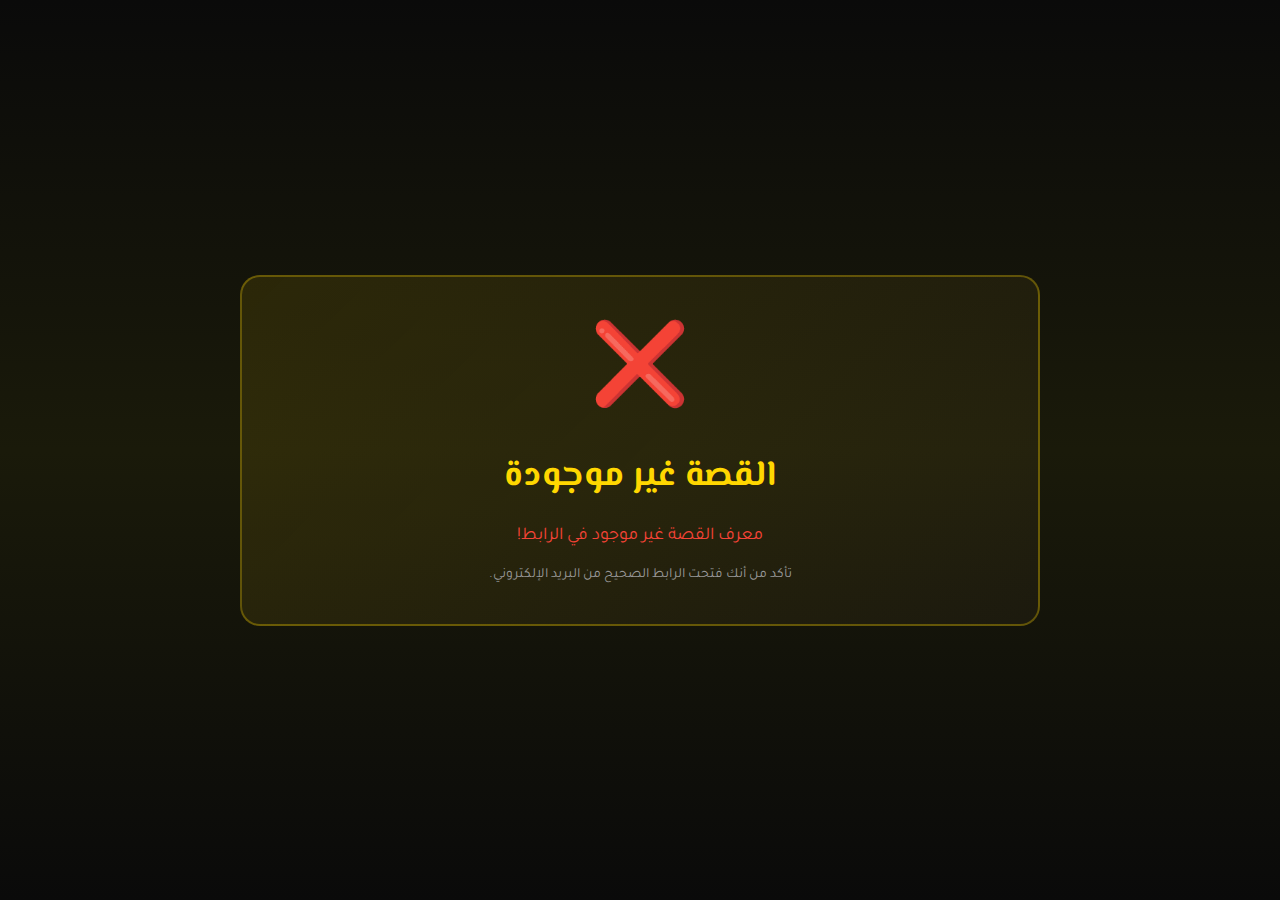
<file: approve-story.html>
<!DOCTYPE html>
<html lang="ar" dir="rtl">
<head>
    <meta charset="UTF-8">
    <meta name="viewport" content="width=device-width, initial-scale=1.0">
    <title>الموافقة على القصة - أصالـة</title>
    <link rel="stylesheet" href="style.css">
    <link href="https://fonts.googleapis.com/css2?family=Amiri:wght@400;700&family=Cairo:wght@400;700;900&family=Changa:wght@400;600;700&family=El+Messiri:wght@400;600;700&family=Lateef:wght@300;400;600&family=Reem+Kufi:wght@400;600;700&family=Scheherazade+New:wght@400;600;700&family=Tajawal:wght@300;400;500;700;800&display=swap" rel="stylesheet">
    <style>
        :root {
            --font-heritage: "Lateef", serif;
            --font-heading: "El Messiri", serif;
            --font-body: "Tajawal", sans-serif;
            --font-classic: "Amiri", serif;
        }
        body {
            background: linear-gradient(180deg, #0a0a0a 0%, #1a1a0a 50%, #0a0a0a 100%);
            color: #fff;
            font-family: var(--font-body);
            padding: 40px 20px;
            min-height: 100vh;
            display: flex;
            align-items: center;
            justify-content: center;
        }
        
        .approval-container {
            max-width: 800px;
            width: 100%;
            background: linear-gradient(135deg, rgba(255, 215, 0, 0.1), rgba(196, 154, 100, 0.05));
            border: 2px solid rgba(255, 215, 0, 0.3);
            border-radius: 20px;
            padding: 40px;
            text-align: center;
        }
        
        .approval-icon {
            font-size: 80px;
            margin-bottom: 20px;
        }
        
        .approval-title {
            font-family: var(--font-heading);
            font-size: 36px;
            font-weight: 700;
            color: #ffd700;
            margin-bottom: 20px;
        }
        
        .story-preview {
            background: rgba(255, 255, 255, 0.05);
            border: 1px solid rgba(255, 215, 0, 0.2);
            border-radius: 15px;
            padding: 30px;
            margin: 30px 0;
            text-align: right;
        }
        
        .story-preview h3 {
            font-family: var(--font-heading);
            font-size: 24px;
            color: #ffd700;
            margin-bottom: 15px;
        }
        
        .story-preview p {
            font-family: var(--font-body);
            font-size: 16px;
            line-height: 1.8;
            color: rgba(255, 255, 255, 0.9);
            margin-bottom: 10px;
        }
        
        .approval-buttons {
            display: flex;
            gap: 20px;
            justify-content: center;
            margin-top: 40px;
        }
        
        .approval-btn {
            padding: 18px 40px;
            border: none;
            border-radius: 12px;
            font-size: 18px;
            font-weight: 700;
            cursor: pointer;
            transition: all 0.3s ease;
        }
        
        .approval-btn.approve {
            background: linear-gradient(135deg, #4caf50, #45a049);
            color: #fff;
        }
        
        .approval-btn.reject {
            background: linear-gradient(135deg, #f44336, #d32f2f);
            color: #fff;
        }
        
        .approval-btn:hover {
            transform: translateY(-3px);
            box-shadow: 0 10px 30px rgba(0, 0, 0, 0.3);
        }
        
        .status-message {
            padding: 20px;
            border-radius: 12px;
            margin-top: 30px;
            font-size: 18px;
            font-weight: 600;
        }
        
        .status-message.success {
            background: rgba(76, 175, 80, 0.2);
            border: 2px solid #4caf50;
            color: #4caf50;
        }
        
        .status-message.error {
            background: rgba(244, 67, 54, 0.2);
            border: 2px solid #f44336;
            color: #f44336;
        }
    </style>
</head>
<body>
    <div class="approval-container" id="approvalContainer">
        <div class="approval-icon">📖</div>
        <h1 class="approval-title">مراجعة القصة</h1>
        <div id="storyPreview"></div>
        <div class="approval-buttons" id="approvalButtons">
            <button class="approval-btn approve" onclick="handleApproval('approve')">
                ✅ الموافقة
            </button>
            <button class="approval-btn reject" onclick="handleApproval('reject')">
                ❌ رفض
            </button>
        </div>
        <div id="statusMessage"></div>
    </div>

    <script>
        // الحصول على معاملات URL
        const urlParams = new URLSearchParams(window.location.search);
        const storyId = urlParams.get('id');
        const action = urlParams.get('action');
        const dataParam = urlParams.get('data');

        // تحميل القصة من localStorage أو من URL
        function getPendingStories() {
            const stored = localStorage.getItem('pendingStories');
            return stored ? JSON.parse(stored) : [];
        }
        
        // الحصول على بيانات القصة من URL (إذا كانت موجودة)
        function getStoryFromUrl() {
            if (dataParam) {
                try {
                    const decoded = atob(decodeURIComponent(dataParam));
                    return JSON.parse(decoded);
                } catch (e) {
                    console.error('خطأ في فك التشفير:', e);
                    return null;
                }
            }
            return null;
        }

        function getApprovedStories() {
            const stored = localStorage.getItem('approvedStories');
            return stored ? JSON.parse(stored) : [];
        }

        function saveApprovedStory(story) {
            const approvedStories = getApprovedStories();
            approvedStories.push({
                author: story.name,
                title: story.storyTitle,
                story: story.story,
                date: story.date
            });
            localStorage.setItem('approvedStories', JSON.stringify(approvedStories));
        }

        // عرض معاينة القصة
        function displayStoryPreview() {
            let story = null;
            
            // محاولة الحصول على القصة من URL أولاً
            const storyFromUrl = getStoryFromUrl();
            if (storyFromUrl) {
                story = {
                    ...storyFromUrl,
                    id: storyId || Date.now().toString(),
                    date: storyFromUrl.date || new Date().toISOString().split('T')[0]
                };
            } else if (storyId) {
                // إذا لم تكن موجودة في URL، ابحث في localStorage
                const pendingStories = getPendingStories();
                story = pendingStories.find(s => s.id === storyId);
            }

            if (!story) {
                document.getElementById('approvalContainer').innerHTML = `
                    <div class="approval-icon">❌</div>
                    <h1 class="approval-title">القصة غير موجودة</h1>
                    <p style="color: #f44336; font-size: 18px; margin: 20px 0;">
                        ${!storyId ? 'معرف القصة غير موجود في الرابط!' : 
                          'القصة قد تكون تمت مراجعتها مسبقاً أو تم حذفها.'}
                    </p>
                    <p style="color: #999; font-size: 14px;">
                        تأكد من أنك فتحت الرابط الصحيح من البريد الإلكتروني.
                    </p>
                `;
                return;
            }

            // حفظ القصة في localStorage إذا كانت من URL
            if (storyFromUrl && storyId) {
                const pendingStories = getPendingStories();
                const existingIndex = pendingStories.findIndex(s => s.id === storyId);
                if (existingIndex === -1) {
                    pendingStories.push(story);
                    localStorage.setItem('pendingStories', JSON.stringify(pendingStories));
                }
            }

            document.getElementById('storyPreview').innerHTML = `
                <div class="story-preview">
                    <h3>${story.storyTitle}</h3>
                    <p><strong>الاسم:</strong> ${story.name}</p>
                    <p><strong>البريد الإلكتروني:</strong> ${story.email}</p>
                    <p><strong>التاريخ:</strong> ${story.date}</p>
                    <hr style="border: 1px solid rgba(255,215,0,0.2); margin: 20px 0;">
                    <p><strong>القصة:</strong></p>
                    <p style="text-align: justify; line-height: 2; white-space: pre-wrap;">${story.story}</p>
                    ${story.imageFile ? `<p style="margin-top: 15px;"><strong>🖼️ صورة:</strong> ${story.imageFile}</p>` : ''}
                    ${story.audioFile ? `<p><strong>🎙️ تسجيل صوتي:</strong> ${story.audioFile}</p>` : ''}
                </div>
            `;

            // إذا كان هناك action مباشر في URL، تنفيذ الموافقة/الرفض تلقائياً
            if (action === 'approve') {
                setTimeout(() => {
                    handleApproval('approve');
                }, 500);
            } else if (action === 'reject') {
                setTimeout(() => {
                    handleApproval('reject');
                }, 500);
            }
        }

        // معالجة الموافقة/الرفض
        function handleApproval(actionType) {
            let story = null;
            
            // محاولة الحصول على القصة من URL أولاً
            const storyFromUrl = getStoryFromUrl();
            if (storyFromUrl) {
                story = {
                    ...storyFromUrl,
                    id: storyId || Date.now().toString(),
                    date: storyFromUrl.date || new Date().toISOString().split('T')[0]
                };
            } else if (storyId) {
                // إذا لم تكن موجودة في URL، ابحث في localStorage
                const pendingStories = getPendingStories();
                const storyIndex = pendingStories.findIndex(s => s.id === storyId);
                if (storyIndex !== -1) {
                    story = pendingStories[storyIndex];
                }
            }

            if (!story) {
                showStatus('error', 'القصة غير موجودة! قد تكون تمت مراجعتها مسبقاً أو الرابط غير صحيح.');
                return;
            }

            if (actionType === 'approve') {
                // حفظ القصة كمعتمدة
                saveApprovedStory(story);
                
                // حذف من المعلقة (إذا كانت موجودة)
                if (storyId) {
                    const pendingStories = getPendingStories();
                    const storyIndex = pendingStories.findIndex(s => s.id === storyId);
                    if (storyIndex !== -1) {
                        pendingStories.splice(storyIndex, 1);
                        localStorage.setItem('pendingStories', JSON.stringify(pendingStories));
                    }
                }
                
                showStatus('success', '✅ تمت الموافقة على القصة بنجاح! تمت إضافتها إلى الموقع.');
                
                // إخفاء الأزرار
                const buttonsDiv = document.getElementById('approvalButtons');
                if (buttonsDiv) {
                    buttonsDiv.style.display = 'none';
                }
                
                // إعادة تحميل القصص في الموقع الرئيسي إذا كان مفتوحاً
                if (window.opener && typeof window.opener.updateSubmittedStoriesDisplay === 'function') {
                    window.opener.updateSubmittedStoriesDisplay();
                }
                
            } else if (actionType === 'reject') {
                // حذف من المعلقة (إذا كانت موجودة)
                if (storyId) {
                    const pendingStories = getPendingStories();
                    const storyIndex = pendingStories.findIndex(s => s.id === storyId);
                    if (storyIndex !== -1) {
                        pendingStories.splice(storyIndex, 1);
                        localStorage.setItem('pendingStories', JSON.stringify(pendingStories));
                    }
                }
                
                showStatus('error', '❌ تم رفض القصة وحذفها.');
                
                // إخفاء الأزرار
                const buttonsDiv = document.getElementById('approvalButtons');
                if (buttonsDiv) {
                    buttonsDiv.style.display = 'none';
                }
            }
        }

        function showStatus(type, message) {
            const statusDiv = document.getElementById('statusMessage');
            statusDiv.className = `status-message ${type}`;
            statusDiv.textContent = message;
        }

        // تحميل القصة عند تحميل الصفحة
        if (document.readyState === 'loading') {
            document.addEventListener('DOMContentLoaded', displayStoryPreview);
        } else {
            // الصفحة محملة بالفعل
            displayStoryPreview();
        }
    </script>
</body>
</html>
</file>
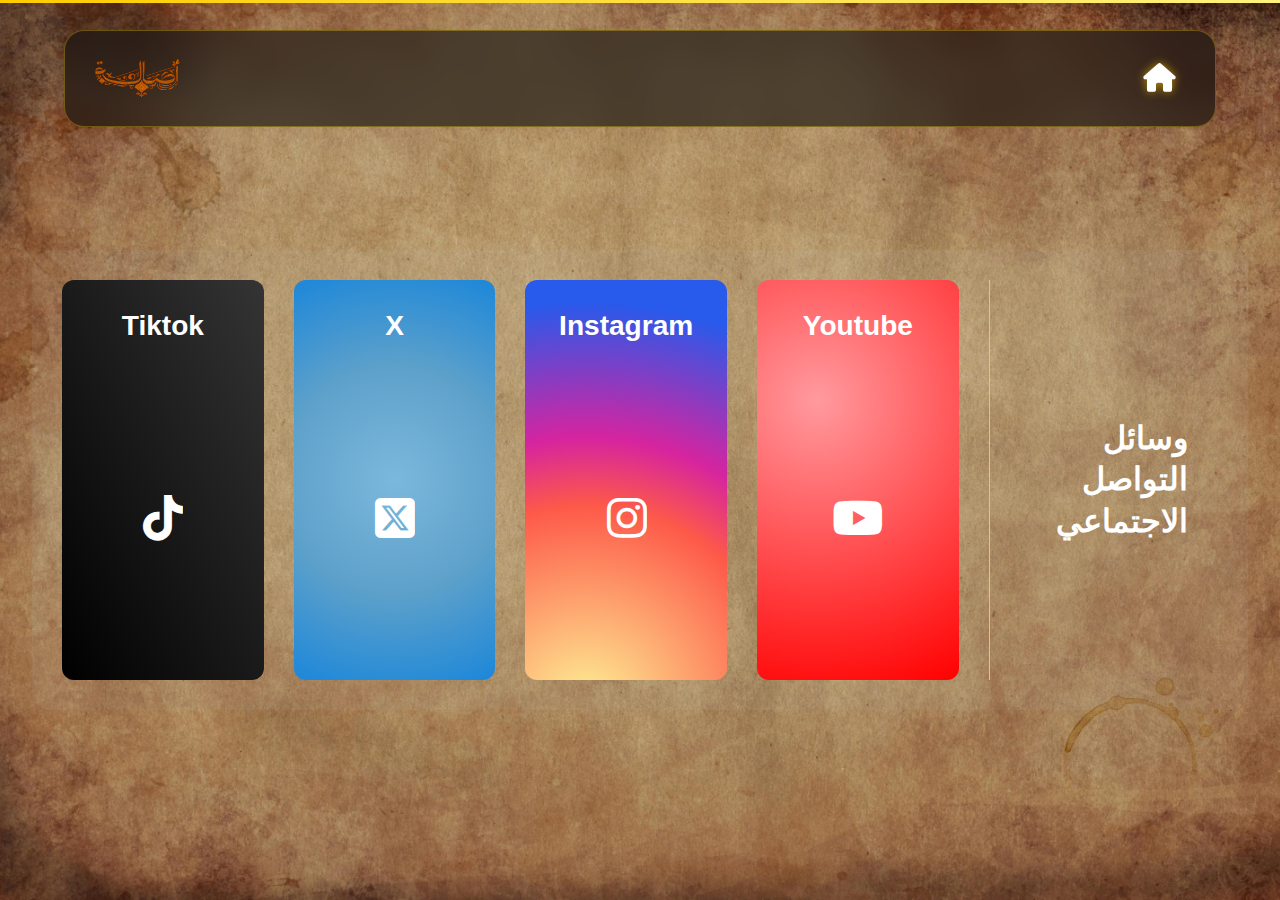
<file: contact.html>
<!DOCTYPE html>
<html lang="ar" dir="rtl">
<head>
    <meta charset="UTF-8">
    <meta name="viewport" content="width=device-width, initial-scale=1.0">
    <title>التواصل</title>
    <link rel="stylesheet" href="https://cdnjs.cloudflare.com/ajax/libs/font-awesome/6.6.0/css/all.min.css">
    <link rel="stylesheet" href="https://cdnjs.cloudflare.com/ajax/libs/font-awesome/6.0.0/css/all.min.css">
    <style>
        * {
            margin: 0;
            padding: 0;
            box-sizing: border-box;
        }

        body {
            font-family: 'Cairo', sans-serif;
            color: #fff;
            background: url(imgs/bg.jpg);
            background-repeat: no-repeat;
            background-position: center;
            background-size: cover;
            height: 100vh;
            display: flex;
            flex-direction: column;
            align-items: center;
            justify-content: center;
            overflow: hidden;
        }

        .top-bar {
            position: fixed;
            top: 0;
            left: 0;
            width: 100%;
            height: 3px;
            background: linear-gradient(90deg, #ffcc00, #fff27e, #ffcc00);
            background-size: 200% 100%;
            z-index: 1000;
        }

        header {
            position: fixed;
            top: 30px;
            width: 90%;
            margin: auto;
            background: rgba(13, 13, 13, 0.6);
            backdrop-filter: blur(15px);
            border: 1px solid rgba(255, 215, 0, 0.3);
            z-index: 998;
            border-radius: 20px;
            display: flex;
            justify-content:space-between;
            align-items:center;
            transition: all 0.5s ease;
            padding: 10px 20px;
        }

        header:hover {
            box-shadow: 0 0 10px #ffcc0080;
        }

        header a {
            text-decoration: none;
            font-size: 20px;
        }

        header i {
            color: #fff;
            font-size: 1.8rem;
            transition: 0.3s;
            text-shadow: 0 0 10px #ffcc00a0;
            padding: 20px;
        }

        header i:hover {
            color: #ffcc00;
        }

        h2 {
            font-size: 2rem;
            margin-bottom: 10px;
            margin: 0;
            padding: 0;
            padding-right: 30px;
            line-height: 1.3;
        }
        .logo {
            cursor: pointer;
            transition: 0.3s ease;
        }

        .logo:hover {
            transform: scale(1.1);
        }

        .logo img {
            width: 105px; 
            height: auto;
            border-radius: 10px;
        }

        main{
            width: 100%;
            height: 100%;
        }

        .social {
            width: 95%;
            border-radius: 20px;
            display: flex;
            justify-content: space-around; 
            align-items: center;
            margin: 250px auto;
            background: rgba(191, 191, 191, 0.091);
            padding: 30px;
            gap: 30px;
        }

        .card {
            width: 30%;
            height: 400px;
            border-radius: 12px;
            display: flex;
            justify-content: space-between;
            align-items: center;
            flex-direction: column;
            cursor: pointer;
            transition: 0.3s;
            font-size: 1.5rem;
            color: #fff;
            padding: 30px;
            padding-bottom: 150px;
        }

        .youtube {
            background: radial-gradient(circle at 30% 30%, 
                                        #ff9a9e 0%, 
                                        #ff4e50 50%, 
                                        #ff0000 100%);
        }

        .instagram {
            background: radial-gradient(circle at 30% 107%, 
                                        #fdf497 0%, 
                                        #fd5949 45%, 
                                        #d6249f 60%, 
                                        #285AEB 90%);
        }

        .x {
            background: radial-gradient(circle at 50% 50%, 
                                        #7cb8dd 0%, 
                                        #5ea1ca 50%, 
                                        #1c87d9 100%);
        }

        .tiktok {
            background: linear-gradient(to top right, #000000, #343434); 
        }

        .line{
            width: 2px;
            background-color: #ffcc00;
            height: 400px;
        }


        .card:hover {
            transform: scale(1.02);
            box-shadow: 0 0 15px rgba(0,0,0,0.5);
        }

        .social i{
            color: white;
            scale: 1.9;
        }

    </style>
</head>
<body>
    <div class="top-bar"></div>

    <header>
        <a href="index.html">
            <i class="fas fa-home"></i>
        </a>
        <div class="logo" style="cursor: pointer;">
            <a href="index.html"><img src="logo.png" alt="أصالـة" class="logo-image"></a>
        </div>
    </header>

    <main>
        <div class="social">
            <h2>وسائل التواصل الاجتماعي</h2>
            <div class="line"></div>
            <div onclick="window.open('https://youtube.com/@asalahsa?si=R-DdL1mMWBuYf04t', '_blank')" class="youtube card">
                <h3>Youtube</h3>
                <i class="fa-brands fa-youtube"></i>
            </div>
            
            <div onclick="window.open('https://www.instagram.com/asalah_ksa', '_blank')" class="instagram card">
                <h3>Instagram</h3>
                <i class="fa-brands fa-instagram"></i>
            </div>
            
            <div onclick="window.open('', '_blank')" class="x card">
                <h3>X</h3>
                <i class="fa-brands fa-square-x-twitter"></i>
            </div>
            
            <div onclick="window.open('https://www.tiktok.com/@asalah_sa?_t=ZS-90xeYDJH0xs&_r=1', '_blank')" class="tiktok card">
                <h3>Tiktok</h3>
                <i class="fa-brands fa-tiktok"></i>
            </div>
            
            
            
        </div>
    </main>
</body>
</html>
</file>
<file: style.css>
/* Reset and Base Styles */
@import url('https://fonts.googleapis.com/css2?family=Amiri:wght@400;700&family=Cairo:wght@400;700;900&family=Changa:wght@400;600;700&family=El+Messiri:wght@400;600;700&family=Lateef:wght@300;400;600&family=Reem+Kufi:wght@400;600;700&family=Scheherazade+New:wght@400;600;700&family=Tajawal:wght@300;400;500;700;800&display=swap');

:root {
    --font-heritage: "Lateef", serif;
    --font-heading: "El Messiri", serif;
    --font-body: "Tajawal", sans-serif;
    --font-classic: "Amiri", serif;
  }

body {
    background: #0a0a0a;
    color: #ffffff;
    overflow-x: hidden;
    height: 100vh;
    font-family: var(--font-classic);
    letter-spacing: 1px
}

* {
    margin: 0;
    padding: 0;
    box-sizing: border-box;
}


/* Top Golden Bar */
.top-bar {
    position: fixed;
    top: 0;
    left: 0;
    width: 100%;
    height: 2px;
    background: linear-gradient(90deg, #ffd700, #ffed4e, #ffd700);
    z-index: 1000;
}

/* Header */
.header {
    position: fixed;
    top: 20px;
    left: 50%;
    transform: translateX(-50%);
    width: 90%;
    background: rgba(0, 0, 0, 0.3); 
    backdrop-filter: blur(20px);
    border-radius: 15px;
    padding: 10px 0;
    z-index: 999;
    box-shadow: 0 5px 15px rgba(0,0,0,0.3);
}


.nav-container {
    max-width: 1400px;
    margin: 0 auto;
    padding: 0 60px;
    display: flex;
    align-items: center;
    justify-content: space-between;
    direction: ltr;
}

.logo {
    display: flex;
    align-items: center;
    gap: 15px;
    transition: transform 0.3s ease;
}

.logo:hover {
    transform: scale(1.05);
}

.logo-image {
    height: 80px;
    width: auto;
    filter: drop-shadow(0 8px 25px rgba(255, 215, 0, 0.8));
    transition: all 0.3s ease;
    animation: logoGlow 3s ease-in-out infinite;
}

@keyframes logoGlow {
    0%, 100% {
        filter: drop-shadow(0 8px 25px rgba(255, 215, 0, 0.8));
        transform: scale(1);
    }
    50% {
        filter: drop-shadow(0 12px 40px rgba(255, 215, 0, 1));
        transform: scale(1.02);
    }
}

.logo:hover .logo-image {
    filter: drop-shadow(0 15px 50px rgba(255, 215, 0, 1));
    transform: scale(1.08);
}

.logo-icon {
    width: 45px;
    height: 45px;
    background: linear-gradient(135deg, #ffd700, #ffed4e);
    border-radius: 50%;
    display: flex;
    align-items: center;
    justify-content: center;
    color: #000;
    font-size: 20px;
    font-weight: 800;
}

.logo-text {
    font-size: 30px;
    font-weight: 900;
    letter-spacing: 3px;
}

.nav-menu {
    display: flex;
    gap: 50px;
    align-items: center;
    direction: rtl;
}

.nav-link {
    color: #ffffff;
    text-decoration: none;
    font-size: 15px;
    font-weight: 600;
    letter-spacing: 1px;
    position: relative;
    transition: all 0.3s ease;
}

.nav-link.active {
    color: #ffd700;
}

.nav-link.active::after {
    content: '';
    position: absolute;
    bottom: -10px;
    left: 0;
    width: 100%;
    height: 3px;
    background: #ffd700;
}

.nav-link:hover {
    color: #ffd700;
}

.nav-icons {
    display: flex;
    gap: 25px;
    font-size: 20px;
    cursor: pointer;
}

.nav-icons i {
    transition: color 0.3s ease;
}

.nav-icons i:hover {
    color: #ffd700;
}

/* Mobile Menu Toggle */
.mobile-menu-toggle {
    display: none;
    background: transparent;
    border: none;
    color: #ffffff;
    font-size: 24px;
    cursor: pointer;
    padding: 5px 10px;
    transition: color 0.3s ease;
}

.mobile-menu-toggle:hover {
    color: #ffd700;
}

/* Mobile Menu */
.mobile-menu {
    display: none;
    position: fixed;
    top: 0;
    left: 0;
    right: 0;
    width: 100%;
    max-width: 100%;
    background: rgba(0, 0, 0, 0.95);
    backdrop-filter: blur(20px);
    border: none;
    z-index: 998;
    padding: 100px 30px 40px 30px;
    transform: translateY(-100%);
    transition: transform 0.5s cubic-bezier(0.4, 0, 0.2, 1), opacity 0.5s ease;
    opacity: 0;
    box-shadow: 0 10px 40px rgba(0, 0, 0, 0.8);
    direction: rtl;
    overflow-y: auto;
    max-height: 100vh;
}

.mobile-menu.active {
    transform: translateY(0);
    opacity: 1;
}

.mobile-nav-link {
    display: block;
    color: #ffffff;
    text-decoration: none;
    font-size: 18px;
    font-weight: 600;
    padding: 15px 0;
    border-bottom: 1px solid rgba(255, 255, 255, 0.1);
    transition: all 0.3s ease;
}

.mobile-nav-link:hover,
.mobile-nav-link.active {
    color: #ffd700;
    padding-right: 15px;
}

.mobile-nav-link:last-child {
    border-bottom: none;
}

/* Mobile Menu Close Button */
.mobile-menu-close {
    position: absolute;
    top: 20px;
    left: 20px;
    background: rgba(255, 215, 0, 0.15);
    border: 2px solid rgba(255, 215, 0, 0.4);
    color: #ffd700;
    width: 45px;
    height: 45px;
    border-radius: 50%;
    display: flex;
    align-items: center;
    justify-content: center;
    cursor: pointer;
    font-size: 20px;
    transition: all 0.3s ease;
    z-index: 999;
}

.mobile-menu-close:hover {
    background: rgba(255, 215, 0, 0.25);
    border-color: rgba(255, 215, 0, 0.6);
    transform: scale(1.1);
}

/* Main Content */
.main-content {
    display: flex;
    justify-content: space-evenly;
    text-align: right;
    flex-direction: row;
    height: 100%;
    width: 100%;
    padding-top: 120px;
    box-sizing: border-box;
    overflow-x: hidden;
}

/* Hero Section */
.hero-section {
    display: flex;
    align-items: center;
    justify-content: flex-start;
    flex-direction: column;
    z-index: 10;
    width: 100%;
    height: 100%;
    margin: -10px 70px;
    max-width: 100%;
    box-sizing: border-box;
    margin-left: 100px;
}

.hero-content{
    position: relative;
    background-color: rgba(54, 54, 54, 0.249);
    backdrop-filter: blur(3px);
    border-radius: 20px;
    width: 140%;
    height: 100%;
    margin: 30px 0;
    backdrop-filter: blur(70);
    padding:90px 50px;
    box-sizing: border-box;
    max-width: 170%;
    margin-left: 30px;
}

.hero-line {
    width: 80px;
    position:absolute;
    height: 3px;
    right: 70px;
    top: 45px;
    background: #ffd700;

}


.hero-location {
    font-size: 18px;
    color: #cccccc;
    margin-bottom: 25px;
    letter-spacing: 2px;
    font-weight: 500;
}

.hero-title {
    font-size: 60px;
    font-weight: 900;
    line-height: 1.5;
    margin-bottom: 35px;
    text-shadow: 3px 3px 6px rgba(0, 0, 0, 0.7);
    letter-spacing: -2px;
    white-space: nowrap;
}


.title-line {
    display: block;
}

.hero-description {
    font-size: 19px;
    line-height: 1.7;
    color: #e9e9e9;
    margin-bottom: 50px;
    font-weight: 400;
    text-align: right;
    direction: rtl;
}

.hero-buttons {
    display: flex;
    align-items: center;
    gap: 25px;
}

.btn-circle {
    width: 70px;
    height: 70px;
    border-radius: 100%;
    background: linear-gradient(135deg, #ffd700, #ffed4e);
    border: none;
    color: #000;
    font-size: 24px;
    cursor: pointer;
    transition: all 0.4s ease;
    display: flex;
    align-items: center;
    justify-content: center;
    box-shadow: 0 8px 25px rgba(255, 215, 0, 0.3);
}

.btn-circle:hover {
    transform: scale(1.15);
    box-shadow: 0 15px 40px rgba(255, 215, 0, 0.5);
}

.btn-outline {
    padding: 18px 35px;
    background: transparent;
    border: 2px solid #ffffff;
    color: #ffffff;
    font-size: 15px;
    font-weight: 700;
    letter-spacing: 2px;
    border-radius: 35px;
    cursor: pointer;
    transition: all 0.4s ease;
}

.btn-outline:hover {
    background: #ffffff;
    color: #000;
    transform: translateY(-3px);
    box-shadow: 0 10px 30px rgba(255, 255, 255, 0.3);
}

/* Cards Section */
.cards-section {
    flex: 1;
    display: flex;
    flex-direction: column;
    justify-content: flex-end;
    padding: 0px 60px;
    padding-bottom: 10px;
    position: relative;
    z-index: 10;
    scale: 0.9;
    box-sizing: border-box;
    max-width: 100%;
}

.cards-container {
    display: flex;
    justify-content: center;
    overflow: hidden;
    margin-bottom: 10px;
    align-items: flex-end;
    height: 100%;
    width: 100%;
}

.card {
    min-width: 230px;
    height: 350px;
    background: rgba(255, 255, 255, 0.08);
    backdrop-filter: none;
    border-radius: 20px;
    border: 1px solid rgba(255, 255, 255, 0.15);
    overflow: hidden;
    cursor: pointer;
    transition: all 0.6s cubic-bezier(0.25, 0.46, 0.45, 0.94), filter 0.3s ease;
    position: relative;
    box-shadow: -25px 5px 40px rgba(0, 0, 0, 0.4);
    margin: 0 10px;
    transform-style: preserve-3d;
    margin-bottom: 15px;
}

.cards-container:hover .card {
    filter: blur(0px);
}

.card.active {
    transform: scale(1.15);
    z-index: 5;
    box-shadow: 0 25px 60px rgba(0, 0, 0, 0.6);
    border: 2px solid rgba(255, 215, 0, 0.3);
    filter: blur(0px) !important;
}

.card.opened {
    z-index: 10;
    box-shadow: 0 30px 80px rgba(0, 0, 0, 0.8);
}


.card-image {
    width: 100%;
    height: 65%;
    overflow: hidden;
    position: relative;
}

.card-image img {
    width: 100%;
    height: 100%;
    object-fit: cover;
    transition: transform 0.6s ease;
}

.card:hover .card-image img {
    transform: scale(1.15);
}

.card-content {
    padding: 25px;
    height: 35%;
    display: flex;
    flex-direction: column;
    justify-content: center;
}

.card-location {
    font-size: 13px;
    color: #cccccc;
    margin-bottom: 10px;
    letter-spacing: 1px;
    font-weight: 500;
}



/* Card Background for opened state */


.card.opened .card-background {
    opacity: 1;
}

.card-back-description {
    font-size: 16px;
    line-height: 1.6;
    margin-bottom: 25px;
    color: #333;
    max-width: 250px;
}

.card-back-features {
    display: flex;
    flex-wrap: wrap;
    gap: 10px;
    justify-content: center;
}

.card-back-feature {
    background: rgba(0, 0, 0, 0.1);
    color: #000;
    padding: 8px 16px;
    border-radius: 20px;
    font-size: 12px;
    font-weight: 600;
    border: 1px solid rgba(0, 0, 0, 0.2);
}


.progress-fill {
    height: 100%;
    background: linear-gradient(90deg, #ffd700, #ffed4e);
    width: 40%;
    transition: width 0.6s ease;
    border-radius: 2px;
}

.page-indicator {
    font-size: 16px;
    font-weight: 700;
    color: #ffd700;
    letter-spacing: 2px;
}

.card-image {
    position: relative;
    width: 260px;
    height: 400px;
    overflow: hidden;
    border-radius: 20px;
  }
  
  .card-image img {
    width: 100%;
    height: 100%;
    object-fit: cover;
    display: block;
  }
  
  .card-overlay {
    position: absolute;
    bottom: 0;
    left: 0;
    width: 100%;
    padding: 35px 25px;

  }
  
  .card-location {
    font-size: 14px;
    opacity: 0.9;
  }
  
  .card-title {
    font-size: 20px;
    font-weight: 700;
  }
  

/* Background Image */
.background-image {
    position: fixed;
    top: 0;
    left: 0;
    width: 100%;
    height: 100%;
    z-index: -1;
    overflow: hidden;
    transition: opacity 0.5s ease;
}

@keyframes gradientShift {
    0% { scale: 0; width: 0; height: 0 ; margin-left: 45%; margin-top: 25%; border-radius: 200px;}
    50% { scale: 0.7;  width: 230px; height: 350px ; margin-left: 45%; margin-top: 25%; border-radius: 500px;}
    100% { scale: 1; border-radius: 0px; width: 100%; margin-left: 0; margin-top: 0; border-radius: 0px;}
}



.background-image img {
    position: absolute;
    top: 0;
    left: 0;
    width: 100%;
    height: 100%;
    background-size: 400% 400%;
    animation: gradientShift 10s step-end forwards;
    pointer-events: none;
    animation: none;
    object-fit: cover;
}


.background-image::after {
    content: '';
    position: absolute;
    top: 0;
    left: 0;
    width: 100%;
    height: 100%;
    background: linear-gradient(
        90deg,
        rgba(0, 0, 0, 0.2) 0%,
        rgba(0, 0, 0, 0.05) 50%,
        rgba(0, 0, 0, 0.7) 100%
    );
}


.fa-circle-xmark{
    color: #ffd700;
    scale: 2;
    cursor: pointer;
    margin: 20px;
    position: absolute;
    top: 10px;
    right: 10px;
    z-index: 1000;
    transition: all 0.3s ease;
}

.fa-circle-xmark:hover {
    transform: scale(1.1);
    opacity: 0.8;
}


.read-more {
    width: 95%;
    height: 80%;
    border-radius: 15px;
    background: rgba(112, 112, 112, 0.3); 
    backdrop-filter: blur(50px);
    position: absolute;
    border: #000 1px solid;
    z-index: 999;
    margin: auto;
    transition: all 0.8s ease;
    transform: translateY(-700px);
    opacity: 0;
    pointer-events: none;
    overflow-y: auto;
    overflow-x: hidden;
    display: flex;
    flex-direction: column;
    align-items: center;
    padding: 60px 40px 40px;
}
    
.read-more video {
    position: relative;
    width: 100%;
    max-width: 100%;
    height: auto;
    max-height: 60vh;
    top: auto;
    left: auto;
    border-radius: 15px;
    margin-bottom: 30px;
    object-fit: contain;
    display: block;
}

.read-more .iframe-container {
    position: relative;
    width: 100%;
    max-width: 100%;
    height: auto;
    max-height: 60vh;
    top: auto;
    left: auto;
    border-radius: 15px;
    overflow: hidden;
    margin-bottom: 30px;
    aspect-ratio: 16 / 9;
    display: block;
}

.read-more .iframe-container iframe {
    width: 100%;
    height: 100%;
    border: none;
    border-radius: 15px;
}

.read-more.show {
    transform: translateY(0);
    opacity: 1;
    pointer-events: auto;
    position: fixed;
    top: 0;
    left: 0;
    right: 0;
    bottom: 0;
    width: 100vw;
    height: 100vh;
    z-index: 10000;
}


.read-more p {
    position: relative;
    top: auto;
    right: auto;
    padding: 0 40px 40px;
    color: #0a0a0a;
    font-size: 25px;
    font-weight: 600;
    line-height: 2;
    width: 100%;
    font-family: serif;
    text-align: right;
    text-align: justify;
    margin: 0;
}

/* Responsive Design */

/* Large Tablets and Small Desktops */
@media (max-width: 1400px) {
    .hero-title {
        font-size: 75px;
    }
    
    .card {
        min-width: 280px;
        height: 400px;
    }
    
    .nav-container {
        max-width: 1200px;
    }
}

@media (max-width: 1200px) {
    .hero-title {
        font-size: 65px;
    }
    
    .card {
        min-width: 250px;
        height: 350px;
    }
    
    .nav-container {
        padding: 0 40px;
        max-width: 100%;
    }
    
    .hero-section {
        padding: 0 60px;
        margin: -35px 50px;
    }
    
    .cards-section {
        padding: 0 40px;
    }
    
    .hero-content {
        padding: 70px 50px;
    }
}

@media (max-width: 992px) {
    .nav-container {
        padding: 0 30px;
    }
    
    .nav-menu {
        gap: 25px;
        display: none;
    }
    
    .mobile-menu-toggle {
        display: block;
    }
    
    .nav-link {
        font-size: 14px;
    }
    
    .logo-image {
        height: 60px;
    }
    
    .main-content {
        flex-direction: column;
        padding-top: 100px;
    }
    
    .hero-section {
        width: 100%;
        margin: 0;
        scale: 1;
        padding: 0 30px;
    }
    
    .hero-content {
        width: 100% !important;
        padding: 60px 40px !important;
    }
    
    .hero-title {
        font-size: 50px;
        white-space: normal;
    }
    
    .hero-description {
        font-size: 17px;
    }
    
    .cards-section {
        width: 100%;
        padding: 30px 20px;
        padding-top: 40px;
        scale: 1;
        justify-content: center;
    }
    
    .cards-container {
        flex-wrap: wrap;
        justify-content: center;
        gap: 20px;
    }
    
    .card {
        min-width: calc(50% - 15px);
        max-width: 300px;
        height: 320px;
        margin: 0;
    }
}

@media (max-width: 768px) {
    .main-content {
        flex-direction: column;
        height: auto;
        min-height: 100vh;
        padding-top: 100px;
    }
    
    .hero-section {
        padding: 40px 30px;
        text-align: center;
        margin: 0;
        width: 100%;
        scale: 1;
    }
    
    .hero-content {
        width: 100% !important;
        padding: 50px 30px !important;
        margin: 0 !important;
    }
    
    .hero-title {
        font-size: 45px;
        white-space: normal;
    }
    
    .hero-description {
        font-size: 16px;
    }
    
    .cards-section {
        padding: 40px 20px;
        padding-top: 40px;
        scale: 1;
        width: 100%;
    }
    
    .cards-container {
        flex-direction: column;
        align-items: center;
        gap: 20px;
    }
    
    .card {
        min-width: 100%;
        max-width: 400px;
        height: 300px;
        margin: 0;
    }
    
    .nav-container {
        padding: 0 20px;
    }
    
    .nav-menu {
        gap: 20px;
        display: none;
    }
    
    .nav-link {
        font-size: 13px;
    }
    
    .logo-image {
        height: 55px;
    }
    
    /* Mobile Menu Toggle */
    .nav-icons {
        display: flex;
        gap: 15px;
        align-items: center;
    }
    
    .mobile-menu-toggle {
        display: block;
    }
    
    .mobile-menu {
        display: block;
    }
    
    /* Earth Planet Responsive */
    .earth-planet-container {
        width: 800px;
        height: 800px;
        bottom: -10%;
    }
    
    .saudi-arabia-map {
        width: 250px;
        height: 250px;
    }
    
    .heritage-main-title-large {
        font-size: 60px;
        letter-spacing: 10px;
        -webkit-text-stroke: 2px #ffd700;
    }
    
    .heritage-hero-small-text {
        font-size: 14px;
        letter-spacing: 2px;
    }
    
    .heritage-explore-btn-on-planet {
        padding: 15px 40px;
        font-size: 16px;
    }
    
    .heritage-hero-content {
        margin-top: -100px;
    }
    
    /* Read More Mobile Styles */
    .read-more {
        width: 100vw;
        height: 100vh;
        top: 0;
        left: 0;
        right: 0;
        bottom: 0;
        margin: 0;
        border-radius: 0;
        display: flex;
        flex-direction: column;
        align-items: center;
        justify-content: flex-start;
        padding: 20px;
        padding-top: 60px;
        overflow-y: auto;
        -webkit-overflow-scrolling: touch;
    }
    
    .read-more video {
        position: relative;
        width: 100%;
        max-width: 100%;
        height: auto;
        max-height: 50vh;
        top: auto;
        left: auto;
        border-radius: 15px;
        margin-bottom: 20px;
        object-fit: contain;
    }

    .read-more .iframe-container {
        position: relative;
        width: 100%;
        max-width: 100%;
        height: auto;
        max-height: 50vh;
        top: auto;
        left: auto;
        border-radius: 15px;
        margin-bottom: 20px;
        aspect-ratio: 16 / 9;
    }

    .read-more .iframe-container iframe {
        width: 100%;
        height: 100%;
        border-radius: 15px;
    }
    
    .read-more p {
        position: relative;
        top: auto;
        right: auto;
        width: 100%;
        padding: 0 15px 20px;
        font-size: 18px;
        line-height: 1.8;
        text-align: right;
        overflow-wrap: break-word;
        word-wrap: break-word;
    }
    
    .read-more i {
        position: fixed;
        top: 15px;
        right: 15px;
        z-index: 1000;
        font-size: 30px;
        color: #ffd700;
        cursor: pointer;
        background: rgba(0, 0, 0, 0.5);
        border-radius: 50%;
        width: 45px;
        height: 45px;
        display: flex;
        align-items: center;
        justify-content: center;
        backdrop-filter: blur(10px);
    }
}

@media (max-width: 480px) {
    .header {
        padding: 8px 0;
    }
    
    .logo-image {
        height: 45px;
    }
    
    .nav-container {
        padding: 0 15px;
    }
    
    .nav-icons {
        gap: 12px;
        font-size: 18px;
    }
    
    .mobile-menu {
        top: 0;
        max-width: 100%;
        padding: 100px 20px 40px 20px;
    }
    
    .mobile-nav-link {
        font-size: 16px;
        padding: 12px 0;
    }
    
    .main-content {
        padding-top: 80px;
    }
    
    .hero-section {
        padding: 30px 20px;
    }
    
    .hero-content {
        padding: 40px 20px;
    }
    
    .hero-title {
        font-size: 35px;
        line-height: 1.3;
    }
    
    .hero-description {
        font-size: 15px;
        margin-bottom: 30px;
    }
    
    .hero-buttons {
        flex-direction: column;
        gap: 15px;
        width: 100%;
    }
    
    .btn-circle {
        width: 60px;
        height: 60px;
        font-size: 20px;
    }
    
    .btn-outline {
        width: 100%;
        padding: 15px 30px;
        font-size: 14px;
    }
    
    .cards-section {
        padding: 30px 15px;
        padding-top: 20px;
    }
    
    .card {
        height: 280px;
        margin-bottom: 15px;
    }
    
    .card-title {
        font-size: 18px;
    }
    
    .card-location {
        font-size: 12px;
    }
    
    /* Read More Mobile Styles - Small Screens */
    .read-more {
        padding: 15px;
        padding-top: 55px;
    }
    
    .read-more video {
        max-height: 45vh;
        margin-bottom: 15px;
    }

    .read-more .iframe-container {
        max-height: 45vh;
        margin-bottom: 15px;
    }
    
    .read-more p {
        font-size: 16px;
        line-height: 1.7;
        padding: 0 10px 15px;
    }
    
    .read-more i {
        top: 10px;
        right: 10px;
        font-size: 28px;
        width: 40px;
        height: 40px;
    }
    
    /* Heritage Page Mobile */
    .earth-planet-container {
        width: 600px;
        height: 600px;
        bottom: -8%;
    }
    
    .saudi-arabia-map {
        width: 200px;
        height: 200px;
    }
    
    .heritage-main-title-large {
        font-size: 45px;
        letter-spacing: 5px;
        -webkit-text-stroke: 2px #ffd700;
    }
    
    .heritage-hero-small-text {
        font-size: 12px;
        letter-spacing: 1px;
    }
    
    .heritage-explore-btn-on-planet {
        padding: 12px 30px;
        font-size: 14px;
    }
    
    .heritage-hero-content {
        margin-top: -80px;
        padding: 0 20px;
    }
    
    /* Heritage Options Modal Mobile */
    .heritage-options-content {
        padding: 50px 15px;
    }
    
    .heritage-options-title {
        font-size: 28px;
        margin-bottom: 30px;
    }
    
    .heritage-options-grid {
        grid-template-columns: 1fr;
        gap: 20px;
    }
    
    .heritage-option-image {
        height: 180px;
    }
    
    .heritage-option-btn {
        padding: 18px;
        font-size: 16px;
    }
    
    /* Modal Responsive Mobile */
    .modal-container {
        width: 95%;
        padding: 30px 15px;
    }
    
    .poets-grid,
    .books-grid {
        grid-template-columns: 1fr;
        gap: 15px;
    }
    
    /* Videos Grid Mobile */
    .videos-grid {
        grid-template-columns: 1fr;
        gap: 25px;
    }
    
    .video-wrapper {
        padding-bottom: 56.25%;
    }
}

/* Extra Small Devices */
@media (max-width: 360px) {
    .logo-image {
        height: 40px;
    }
    
    .hero-title {
        font-size: 30px;
    }
    
    .heritage-main-title-large {
        font-size: 35px;
        letter-spacing: 3px;
    }
    
    .card {
        height: 250px;
    }
    
    .btn-outline {
        padding: 12px 25px;
        font-size: 13px;
    }
}

/* Animation Keyframes */
@keyframes slideInFromLeft {
    from {
        opacity: 0;
        transform: translateX(-150px);
    }
    to {
        opacity: 1;
        transform: translateX(0);
    }
}

@keyframes slideInFromRight {
    from {
        opacity: 0;
        transform: translateX(150px);
    }
    to {
        opacity: 1;
        transform: translateX(0);
    }
}

@keyframes fadeInUp {
    from {
        opacity: 0;
        transform: translateY(60px);
    }
    to {
        opacity: 1;
        transform: translateY(0);
    }
}

@keyframes scaleIn {
    from {
        opacity: 0;
        transform: scale(0.8);
    }
    to {
        opacity: 1;
        transform: scale(1);
    }
}

/* Card Animation Classes */
.card.animate-in {
    animation: slideInFromRight 1s cubic-bezier(0.25, 0.46, 0.45, 0.94) forwards;
}

.card.animate-out {
    animation: slideInFromLeft 1s cubic-bezier(0.25, 0.46, 0.45, 0.94) forwards;
}

/* Loading Animation */
.loading {
    position: fixed;
    top: 0;
    left: 0;
    width: 100%;
    height: 100%;
    background: #0a0a0a;
    display: flex;
    justify-content: center;
    align-items: center;
    z-index: 9999;
    transition: opacity 0.5s ease;
}

.loading.hidden {
    opacity: 0;
    pointer-events: none;
}

.loading-spinner {
    width: 70px;
    height: 70px;
    border: 4px solid rgba(255, 255, 255, 0.1);
    border-top: 4px solid #ffd700;
    border-radius: 50%;
    animation: spin 1s linear infinite;
}

@keyframes spin {
    0% { transform: rotate(0deg); }
    100% { transform: rotate(360deg); }
}

/* Hover Effects */
.card::before {
    content: '';
    position: absolute;
    top: 0;
    left: 0;
    right: 0;
    bottom: 0;
    background: linear-gradient(
        135deg,
        rgba(255, 215, 0, 0.1) 0%,
        rgba(255, 255, 255, 0.05) 50%,
        rgba(255, 215, 0, 0.1) 100%
    );
    opacity: 0;
    transition: opacity 0.4s ease;
    border-radius: 25px;
}

.card:hover::before {
    opacity: 1;
}

/* Smooth Transitions */
* {
    transition: all 0.3s ease;
}

/* Custom Scrollbar - Hidden */
::-webkit-scrollbar {
    width: 0px;
    display: none;
}

::-webkit-scrollbar-track {
    background: transparent;
    display: none;
}

::-webkit-scrollbar-thumb {
    background: transparent;
    display: none;
}

::-webkit-scrollbar-thumb:hover {
    background: transparent;
    display: none;
}

/* Enhanced Visual Effects */
.hero-content > * {
    animation: fadeInUp 1s ease-out forwards;
    opacity: 0;
}

.hero-line {
    animation-delay: 0.2s;
}

.hero-location {
    animation-delay: 0.4s;
}

.hero-title {
    animation-delay: 0.6s;
}

.hero-description {
    animation-delay: 0.8s;
}

.hero-buttons {
    animation-delay: 1s;
}

/* Card Glow Effect */
.card.active::after {
    content: '';
    position: absolute;
    top: -3px;
    left: -3px;
    right: -3px;
    bottom: -3px;
    background: linear-gradient(45deg, 
        rgba(255, 215, 0, 0.3), 
        rgba(255, 255, 255, 0.1),
        rgba(255, 215, 0, 0.3));
    border-radius: 28px;
    z-index: -1;
    opacity: 0.8;
    filter: blur(8px);
    animation: glowPulse 3s ease-in-out infinite;
}

@keyframes glowPulse {
    0%, 100% { 
        opacity: 0.8; 
        transform: scale(1); 
    }
    50% { 
        opacity: 1; 
        transform: scale(1.02); 
    }
}

/* ========== MODAL OVERLAY STYLES ========== */
.modal-overlay {
    position: fixed;
    top: 0;
    left: 0;
    width: 100%;
    height: 100%;
    background: rgba(0, 0, 0, 0.95);
    backdrop-filter: blur(20px);
    z-index: 9999;
    display: flex;
    align-items: center;
    justify-content: center;
    opacity: 0;
    visibility: hidden;
    transition: all 0.4s cubic-bezier(0.68, -0.55, 0.265, 1.55);
    overflow-y: auto;
    direction: rtl;
    text-align: right;
}

.modal-overlay.active {
    opacity: 1;
    visibility: visible;
}

.modal-container {
    width: 90%;
    max-width: 1400px;
    max-height: 95vh;
    background: linear-gradient(135deg, #1a1a1a 0%, #0f0f0f 100%);
    border-radius: 30px;
    padding: 60px;
    position: relative;
    transform: scale(0.8) translateY(50px);
    transition: transform 0.4s cubic-bezier(0.68, -0.55, 0.265, 1.55);
    overflow-y: auto;
    box-shadow: 0 30px 100px rgba(0, 0, 0, 0.8);
}

.modal-overlay.active .modal-container {
    transform: scale(1) translateY(0);
}

.modal-close {
    position: absolute;
    top: 20px;
    right: 20px;
    width: 50px;
    height: 50px;
    border-radius: 50%;
    background: rgba(255, 215, 0, 0.2);
    border: 2px solid rgba(255, 215, 0, 0.5);
    color: #ffd700;
    font-size: 24px;
    cursor: pointer;
    transition: all 0.3s ease;
    display: flex;
    align-items: center;
    justify-content: center;
    z-index: 100;
}

.modal-close:hover {
    background: rgba(255, 215, 0, 0.3);
    border-color: #ffd700;
    transform: rotate(90deg);
    box-shadow: 0 0 20px rgba(255, 215, 0, 0.5);
}

/* Custom scrollbar for modal - Hidden */
.modal-container::-webkit-scrollbar {
    width: 0px;
    display: none;
}

.modal-container::-webkit-scrollbar-track {
    background: transparent;
    display: none;
}

.modal-container::-webkit-scrollbar-thumb {
    background: transparent;
    display: none;
}

.modal-container::-webkit-scrollbar-thumb:hover {
    background: transparent;
    display: none;
}

/* ========== POETRY LIBRARY SECTION ========== */
.poetry-library-content {
    padding: 20px 0;
    direction: rtl;
    text-align: right;
}

.poetry-header {
    text-align: center;
    margin-bottom: 50px;
}

.poetry-header .section-title {
    font-family: var(--font-heading);
    font-size: 48px;
    font-weight: 700;
    color: #ffd700;
    margin-bottom: 15px;
    text-shadow: 2px 2px 8px rgba(0, 0, 0, 0.8);
}

.poetry-header .section-subtitle {
    font-family: var(--font-body);
    font-size: 18px;
    color: #cccccc;
    letter-spacing: 1px;
}

.poets-grid {
    display: grid;
    grid-template-columns: repeat(auto-fill, minmax(280px, 1fr));
    gap: 30px;
    padding: 20px 0;
}

.poet-card {
    background: linear-gradient(135deg, rgba(255, 215, 0, 0.1), rgba(196, 154, 100, 0.1));
    border: 2px solid rgba(255, 215, 0, 0.2);
    border-radius: 20px;
    padding: 30px;
    text-align: center;
    cursor: pointer;
    transition: all 0.4s cubic-bezier(0.25, 0.46, 0.45, 0.94);
    position: relative;
    overflow: hidden;
    backdrop-filter: blur(10px);
}

.poet-card::before {
    content: '';
    position: absolute;
    top: 0;
    left: 0;
    right: 0;
    bottom: 0;
    background: linear-gradient(135deg, 
        rgba(255, 215, 0, 0.1) 0%, 
        transparent 50%, 
        rgba(255, 215, 0, 0.1) 100%);
    opacity: 0;
    transition: opacity 0.4s ease;
}

.poet-card:hover::before {
    opacity: 1;
}

.poet-card:hover {
    transform: translateY(-10px) scale(1.02);
    border-color: rgba(255, 215, 0, 0.6);
    box-shadow: 0 20px 40px rgba(255, 215, 0, 0.3);
}

.poet-icon {
    width: 80px;
    height: 80px;
    margin: 0 auto 20px;
    background: linear-gradient(135deg, #ffd700, #ffed4e);
    border-radius: 50%;
    display: flex;
    align-items: center;
    justify-content: center;
    box-shadow: 0 10px 30px rgba(255, 215, 0, 0.4);
    transition: all 0.4s ease;
    position: relative;
}

/* Pen Icon Animation */
.pen-icon {
    position: relative;
    width: 50px;
    height: 50px;
    display: flex;
    align-items: center;
    justify-content: center;
}

.pen-body {
    width: 4px;
    height: 35px;
    background: linear-gradient(180deg, #1a1a1a 0%, #2c2c2c 100%);
    border-radius: 2px;
    position: absolute;
    top: 0;
    left: 50%;
    transform: translateX(-50%) rotate(-25deg);
    box-shadow: 0 2px 4px rgba(0, 0, 0, 0.3);
    animation: penWriting 2s ease-in-out infinite;
}

.pen-body::before {
    content: '';
    position: absolute;
    top: -5px;
    left: 50%;
    transform: translateX(-50%);
    width: 8px;
    height: 8px;
    background: linear-gradient(135deg, #ffd700, #ffed4e);
    border-radius: 50%;
    box-shadow: 0 2px 4px rgba(255, 215, 0, 0.4);
}

.pen-tip {
    width: 0;
    height: 0;
    border-left: 3px solid transparent;
    border-right: 3px solid transparent;
    border-top: 8px solid #1a1a1a;
    position: absolute;
    bottom: 30px;
    left: 50%;
    transform: translateX(-50%) rotate(-25deg);
    animation: penWriting 2s ease-in-out infinite;
}

.pen-writing-line {
    position: absolute;
    width: 35px;
    height: 2.5px;
    background: #1a1a1a;
    bottom: 12px;
    left: 50%;
    transform-origin: left center;
    transform: translateX(-50%) rotate(-25deg);
    border-radius: 2px;
    box-shadow: 0 1px 3px rgba(0, 0, 0, 0.5);
    animation: writingLine 2s ease-in-out infinite;
}

.pen-writing-line::before {
    content: '';
    position: absolute;
    width: 100%;
    height: 100%;
    background: linear-gradient(90deg, 
        transparent 0%,
        #1a1a1a 20%,
        #1a1a1a 80%,
        transparent 100%);
    animation: writingGradient 2s ease-in-out infinite;
}

.pen-writing-line::after {
    content: '';
    position: absolute;
    width: 25px;
    height: 1.5px;
    background: #1a1a1a;
    bottom: 8px;
    left: 50%;
    transform-origin: left center;
    transform: translateX(-50%) rotate(-20deg);
    border-radius: 1px;
    opacity: 0;
    animation: writingLine2 2s ease-in-out infinite;
}

@keyframes penWriting {
    0%, 100% {
        transform: translateX(-50%) rotate(-25deg) translateY(0);
    }
    25% {
        transform: translateX(-50%) rotate(-25deg) translateY(-2px);
    }
    50% {
        transform: translateX(-50%) rotate(-25deg) translateY(0);
    }
    75% {
        transform: translateX(-50%) rotate(-25deg) translateY(-2px);
    }
}

@keyframes writingLine {
    0% {
        width: 0;
        opacity: 0;
        transform: translateX(-50%) rotate(-25deg);
    }
    20% {
        opacity: 0.7;
    }
    30% {
        width: 12px;
        opacity: 1;
    }
    50% {
        width: 25px;
        opacity: 1;
    }
    70% {
        width: 35px;
        opacity: 1;
    }
    80% {
        opacity: 0.7;
    }
    100% {
        width: 0;
        opacity: 0;
        transform: translateX(-50%) rotate(-25deg) translateX(35px);
    }
}

@keyframes writingGradient {
    0% {
        transform: translateX(-100%);
        opacity: 0;
    }
    30% {
        opacity: 1;
    }
    70% {
        opacity: 1;
    }
    100% {
        transform: translateX(100%);
        opacity: 0;
    }
}

@keyframes writingLine2 {
    0%, 40% {
        opacity: 0;
        width: 0;
    }
    50% {
        opacity: 0.6;
        width: 10px;
    }
    70% {
        opacity: 1;
        width: 20px;
    }
    85% {
        opacity: 0.6;
        width: 25px;
    }
    100% {
        opacity: 0;
        width: 0;
    }
}

.poet-card:hover .poet-icon {
    transform: scale(1.1);
    box-shadow: 0 15px 40px rgba(255, 215, 0, 0.6);
}

.poet-card:hover .pen-body {
    animation: penWriting 1s ease-in-out infinite;
}

.poet-card:hover .pen-writing-line {
    animation: writingLine 0.8s ease-in-out infinite;
}

.poet-card:hover .pen-writing-line::after {
    animation: writingLine2 0.8s ease-in-out infinite;
}

.poet-name {
    font-family: var(--font-heading);
    font-size: 24px;
    font-weight: 700;
    color: #ffd700;
    margin-bottom: 10px;
}

.poet-bio {
    font-family: var(--font-body);
    font-size: 14px;
    color: #cccccc;
    line-height: 1.6;
    margin-bottom: 15px;
}

.poet-stats {
    display: flex;
    justify-content: space-around;
    padding-top: 20px;
    border-top: 1px solid rgba(255, 215, 0, 0.2);
}

.poet-stat {
    text-align: center;
}

.poet-stat-number {
    font-family: var(--font-heading);
    font-size: 20px;
    font-weight: 700;
    color: #ffd700;
    display: block;
}

.poet-stat-label {
    font-family: var(--font-body);
    font-size: 12px;
    color: #999;
    text-transform: uppercase;
    letter-spacing: 1px;
}

/* Poetry Books Section */
.poetry-books-content {
    padding: 20px 0;
}

.books-header {
    text-align: center;
    margin-bottom: 40px;
}

.books-header h3 {
    font-family: var(--font-heading);
    font-size: 36px;
    font-weight: 700;
    color: #ffd700;
    margin-bottom: 10px;
}

.books-header p {
    font-family: var(--font-body);
    font-size: 16px;
    color: #cccccc;
}

.books-grid {
    display: grid;
    grid-template-columns: repeat(auto-fill, minmax(250px, 1fr));
    gap: 25px;
    padding: 20px 0;
}

.book-card {
    background: linear-gradient(135deg, rgba(44, 40, 22, 0.3), rgba(26, 22, 11, 0.3));
    border: 2px solid rgba(255, 215, 0, 0.15);
    border-radius: 15px;
    padding: 25px;
    text-align: center;
    cursor: default;
    transition: all 0.4s ease;
    position: relative;
    overflow: hidden;
}

.book-card::before {
    content: '';
    position: absolute;
    top: -50%;
    right: -50%;
    width: 200%;
    height: 200%;
    background: radial-gradient(circle, rgba(255, 215, 0, 0.1) 0%, transparent 70%);
    opacity: 0;
    transition: opacity 0.4s ease;
}

.book-card:hover::before {
    opacity: 1;
}

.book-card:hover {
    transform: translateY(-8px) scale(1.05);
    border-color: rgba(255, 215, 0, 0.5);
    box-shadow: 0 15px 35px rgba(255, 215, 0, 0.2);
}

.book-icon {
    width: 70px;
    height: 70px;
    margin: 0 auto 15px;
    background: linear-gradient(135deg, #654321, #8b6f47);
    border-radius: 12px;
    display: flex;
    align-items: center;
    justify-content: center;
    font-size: 32px;
    color: #ffd700;
    box-shadow: 0 8px 20px rgba(101, 67, 33, 0.4);
    transition: all 0.4s ease;
}

.book-card:hover .book-icon {
    transform: scale(1.1);
    box-shadow: 0 12px 30px rgba(255, 215, 0, 0.3);
}

.book-title {
    font-family: var(--font-heading);
    font-size: 18px;
    font-weight: 600;
    color: #ffd700;
    margin-bottom: 8px;
}

.book-year {
    font-family: var(--font-body);
    font-size: 12px;
    color: #999;
    margin-bottom: 10px;
}

.book-description {
    font-family: var(--font-body);
    font-size: 13px;
    color: #cccccc;
    line-height: 1.6;
    margin-bottom: 10px;
}

.book-link-indicator {
    margin-top: 15px;
    padding: 8px 15px;
    background: rgba(255, 215, 0, 0.1);
    border: 1px solid rgba(255, 215, 0, 0.3);
    border-radius: 8px;
    font-family: var(--font-body);
    font-size: 12px;
    color: #ffd700;
    display: flex;
    align-items: center;
    justify-content: center;
    gap: 8px;
    transition: all 0.3s ease;
}

.book-link-indicator i {
    font-size: 14px;
}

.book-card:hover .book-link-indicator {
    background: rgba(255, 215, 0, 0.2);
    border-color: rgba(255, 215, 0, 0.5);
    transform: translateY(-2px);
}

/* Book Preview Styles */
.book-preview-content {
    text-align: center;
    padding: 20px 0;
}

.book-preview-icon {
    font-size: 80px;
    margin-bottom: 30px;
    filter: drop-shadow(0 10px 30px rgba(255, 215, 0, 0.5));
}

.book-preview-title {
    font-family: var(--font-heading);
    font-size: 42px;
    font-weight: 700;
    color: #ffd700;
    margin-bottom: 15px;
}

.book-preview-year {
    font-family: var(--font-body);
    font-size: 18px;
    color: #999;
    margin-bottom: 30px;
    letter-spacing: 1px;
}

.book-preview-description {
    font-family: var(--font-body);
    font-size: 18px;
    line-height: 1.8;
    color: #cccccc;
    margin-bottom: 40px;
    text-align: justify;
}

.book-preview-sample {
    margin-top: 40px;
    padding-top: 40px;
    border-top: 2px solid rgba(255, 215, 0, 0.2);
}

.book-preview-sample h3 {
    font-family: var(--font-heading);
    font-size: 28px;
    font-weight: 700;
    color: #ffd700;
    margin-bottom: 25px;
}

.poem-sample {
    background: linear-gradient(135deg, rgba(255, 215, 0, 0.05), rgba(196, 154, 100, 0.05));
    border: 2px solid rgba(255, 215, 0, 0.15);
    border-radius: 20px;
    padding: 40px;
    margin: 0 auto;
    max-width: 600px;
}

.poem-sample p {
    font-family: var(--font-classic);
    font-size: 22px;
    line-height: 2.2;
    color: #ffd700;
    margin-bottom: 15px;
    text-align: center;
}

.poem-sample p:last-child {
    margin-bottom: 0;
}

/* ========== HERITAGE PAGE STYLES ========== */
.heritage-loading {
    position: fixed;
    top: 0;
    left: 0;
    width: 100%;
    height: 100%;
    background: linear-gradient(135deg, #1a1a1a 0%, #0a0a0a 100%);
    z-index: 10000;
    display: flex;
    align-items: center;
    justify-content: center;
    opacity: 0;
    visibility: hidden;
    transition: all 0.3s ease;
}

.heritage-loading.active {
    opacity: 1;
    visibility: visible;
}

.loading-content {
    text-align: center;
    color: #fff;
}

.loading-logo {
    width: 100px;
    height: 100px;
    background: linear-gradient(135deg, #ffd700, #ffed4e);
    border-radius: 50%;
    display: flex;
    align-items: center;
    justify-content: center;
    font-size: 50px;
    margin: 0 auto 30px;
    animation: pulse 2s ease-in-out infinite;
    box-shadow: 0 10px 40px rgba(255, 215, 0, 0.3);
}

/* Loading Spinner for All Loading Screens */
.heritage-loading .loading-logo {
    background: transparent;
    box-shadow: none;
    animation: none;
}

.heritage-loading .loading-spinner {
    position: relative;
    width: 80px;
    height: 80px;
    display: flex;
    align-items: center;
    justify-content: center;
}

.heritage-loading .spinner-ring {
    position: absolute;
    width: 100%;
    height: 100%;
    border: 4px solid transparent;
    border-top-color: #ffd700;
    border-right-color: #ffed4e;
    border-radius: 50%;
    animation: spin 1s linear infinite;
}

.heritage-loading .spinner-ring:nth-child(1) {
    width: 80px;
    height: 80px;
    animation-duration: 1s;
    border-top-color: #ffd700;
    border-right-color: #ffed4e;
}

.heritage-loading .spinner-ring:nth-child(2) {
    width: 60px;
    height: 60px;
    top: 10px;
    left: 10px;
    animation-duration: 1.2s;
    animation-direction: reverse;
    border-top-color: #ffed4e;
    border-right-color: #ffd700;
    border-width: 3px;
}

.heritage-loading .spinner-ring:nth-child(3) {
    width: 40px;
    height: 40px;
    top: 20px;
    left: 20px;
    animation-duration: 0.8s;
    border-top-color: #ffd700;
    border-right-color: #ffed4e;
    border-width: 2px;
}

@keyframes spin {
    0% {
        transform: rotate(0deg);
    }
    100% {
        transform: rotate(360deg);
    }
}

@keyframes pulse {
    0%, 100% {
        transform: scale(1);
        box-shadow: 0 10px 40px rgba(255, 215, 0, 0.3);
    }
    50% {
        transform: scale(1.1);
        box-shadow: 0 15px 60px rgba(255, 215, 0, 0.5);
    }
}

.loading-text {
    font-size: 24px;
    font-weight: 700;
    color: #ffd700;
    margin-bottom: 30px;
    letter-spacing: 2px;
}

.loading-bar {
    width: 300px;
    height: 6px;
    background: rgba(255, 255, 255, 0.1);
    border-radius: 10px;
    overflow: hidden;
    margin: 0 auto;
}

.loading-bar-fill {
    height: 100%;
    background: linear-gradient(90deg, #ffd700, #ffed4e, #ffd700);
    border-radius: 10px;
    animation: loadingProgress 2s ease-in-out infinite;
    background-size: 200% 100%;
}

@keyframes loadingProgress {
    0% {
        width: 0%;
        background-position: 0% 0%;
    }
    50% {
        width: 70%;
    }
    100% {
        width: 100%;
        background-position: 200% 0%;
    }
}

/* Heritage Page */
.heritage-page {
    position: fixed;
    top: 0;
    left: 0;
    width: 100%;
    height: 100%;
    background: #000;
    z-index: 9999;
    overflow-y: auto;
    opacity: 0;
    visibility: hidden;
    transition: all 0.5s cubic-bezier(0.68, -0.55, 0.265, 1.55);
    transform: translateY(50px) scale(0.9);
    scroll-behavior: smooth;
    direction: rtl;
    text-align: right;
}

.heritage-page.active {
    opacity: 1;
    visibility: visible;
    transform: translateY(0) scale(1);
}

.heritage-close {
    position: fixed;
    top: 20px;
    right: 30px;
    width: 50px;
    height: 50px;
    border-radius: 50%;
    background: rgba(255, 215, 0, 0.2);
    border: 2px solid rgba(255, 215, 0, 0.5);
    color: #ffd700;
    font-size: 24px;
    cursor: pointer;
    transition: all 0.3s ease;
    display: flex;
    align-items: center;
    justify-content: center;
    z-index: 100;
}

.heritage-close:hover {
    background: rgba(255, 215, 0, 0.3);
    border-color: #ffd700;
    transform: rotate(90deg) scale(1.1);
    box-shadow: 0 0 20px rgba(255, 215, 0, 0.5);
}

.heritage-header {
    padding: 80px 60px 40px;
    background: linear-gradient(135deg, rgba(255, 215, 0, 0.1), rgba(196, 154, 100, 0.05));
    border-bottom: 2px solid rgba(255, 215, 0, 0.2);
}

.heritage-title-section {
    text-align: center;
    max-width: 800px;
    margin: 0 auto;
}

.heritage-icon {
    width: 100px;
    height: 100px;
    background: linear-gradient(135deg, #ffd700, #ffed4e);
    border-radius: 50%;
    display: flex;
    align-items: center;
    justify-content: center;
    font-size: 50px;
    margin: 0 auto 30px;
    box-shadow: 0 15px 50px rgba(255, 215, 0, 0.4);
    animation: float 3s ease-in-out infinite;
}

@keyframes float {
    0%, 100% {
        transform: translateY(0);
    }
    50% {
        transform: translateY(-20px);
    }
}

.heritage-main-title {
    font-family: var(--font-heading);
    font-size: 56px;
    font-weight: 700;
    color: #ffd700;
    margin-bottom: 15px;
    text-shadow: 2px 2px 8px rgba(0, 0, 0, 0.8);
    letter-spacing: 2px;
}

.heritage-subtitle {
    font-family: var(--font-body);
    font-size: 20px;
    color: #cccccc;
    letter-spacing: 1px;
}

/* Parallax Hero Section */
.heritage-hero {
    position: relative;
    height: 100vh;
    width: 100%;
    display: flex;
    align-items: center;
    justify-content: center;
    overflow: hidden;
    background: #000000;
}

/* Space Background with Stars */
.space-background {
    position: absolute;
    top: 0;
    left: 0;
    width: 100%;
    height: 100%;
    z-index: 1;
    background: radial-gradient(ellipse at center, #1a1a2e 0%, #0a0a0a 100%);
    overflow: hidden;
}

/* Nabataean Stone Carving Background */
.nabataean-stone-background {
    position: absolute;
    top: 0;
    left: 0;
    width: 100%;
    height: 100%;
    z-index: 1.5;
    background: 
        /* Stone texture */
        repeating-linear-gradient(
            90deg,
            rgba(60, 40, 20, 0.3) 0px,
            rgba(80, 55, 30, 0.3) 2px,
            rgba(60, 40, 20, 0.3) 4px
        ),
        repeating-linear-gradient(
            0deg,
            rgba(70, 50, 25, 0.3) 0px,
            rgba(90, 60, 35, 0.3) 2px,
            rgba(70, 50, 25, 0.3) 4px
        ),
        /* Nabataean inscription patterns */
        radial-gradient(circle at 20% 30%, rgba(139, 69, 19, 0.15) 0%, transparent 30%),
        radial-gradient(circle at 80% 50%, rgba(101, 67, 33, 0.15) 0%, transparent 25%),
        radial-gradient(circle at 50% 70%, rgba(160, 82, 45, 0.12) 0%, transparent 35%),
        radial-gradient(circle at 30% 80%, rgba(139, 69, 19, 0.12) 0%, transparent 28%),
        /* Carving lines - horizontal */
        linear-gradient(90deg, transparent 0%, rgba(139, 69, 19, 0.1) 10%, transparent 20%, rgba(101, 67, 33, 0.08) 30%, transparent 40%, rgba(160, 82, 45, 0.1) 50%, transparent 60%, rgba(139, 69, 19, 0.08) 70%, transparent 80%, rgba(101, 67, 33, 0.1) 90%, transparent 100%),
        /* Carving lines - vertical */
        linear-gradient(0deg, transparent 0%, rgba(139, 69, 19, 0.08) 10%, transparent 20%, rgba(101, 67, 33, 0.1) 30%, transparent 40%, rgba(160, 82, 45, 0.08) 50%, transparent 60%, rgba(139, 69, 19, 0.1) 70%, transparent 80%, rgba(101, 67, 33, 0.08) 90%, transparent 100%),
        /* Dark stone base */
        linear-gradient(135deg, rgba(20, 15, 10, 0.85) 0%, rgba(15, 10, 5, 0.9) 50%, rgba(25, 18, 12, 0.85) 100%);
    background-size: 
        100% 100%,
        100% 100%,
        200% 200%,
        250% 250%,
        300% 300%,
        350% 350%,
        100% 100%,
        100% 100%,
        100% 100%;
    background-position: 
        0 0,
        0 0,
        0 0,
        0 0,
        0 0,
        0 0,
        0 0,
        0 0,
        0 0;
    opacity: 0.6;
    filter: brightness(0.4) contrast(1.2);
    animation: stoneTextureMove 80s linear infinite;
    pointer-events: none;
}

/* Add subtle Nabataean script-like patterns */
.nabataean-stone-background::before {
    content: '';
    position: absolute;
    top: 0;
    left: 0;
    width: 100%;
    height: 100%;
    background-image: 
        /* Nabataean-style geometric patterns */
        repeating-linear-gradient(
            45deg,
            transparent,
            transparent 50px,
            rgba(139, 69, 19, 0.05) 50px,
            rgba(139, 69, 19, 0.05) 52px
        ),
        repeating-linear-gradient(
            -45deg,
            transparent,
            transparent 50px,
            rgba(101, 67, 33, 0.05) 50px,
            rgba(101, 67, 33, 0.05) 52px
        ),
        /* Inscription-like vertical lines */
        repeating-linear-gradient(
            90deg,
            transparent,
            transparent 100px,
            rgba(160, 82, 45, 0.03) 100px,
            rgba(160, 82, 45, 0.03) 102px
        );
    background-size: 200px 200px, 200px 200px, 150px 100%;
    opacity: 0.4;
    animation: inscriptionPatternMove 120s linear infinite;
}

@keyframes stoneTextureMove {
    0% {
        background-position: 
            0 0,
            0 0,
            0 0,
            0 0,
            0 0,
            0 0,
            0 0,
            0 0,
            0 0;
    }
    100% {
        background-position: 
            0 0,
            0 0,
            10% 10%,
            -15% 15%,
            20% -10%,
            -10% 20%,
            5% 5%,
            -5% -5%,
            0 0;
    }
}

@keyframes inscriptionPatternMove {
    0% {
        background-position: 0 0, 0 0, 0 0;
    }
    100% {
        background-position: 50px 50px, -50px 50px, 20px 0;
    }
}

.stars, .stars2, .stars3 {
    position: absolute;
    top: 0;
    left: 0;
    width: 100%;
    height: 100%;
    background-image: 
        radial-gradient(2px 2px at 20% 30%, #fff, transparent),
        radial-gradient(2px 2px at 60% 70%, #fff, transparent),
        radial-gradient(1px 1px at 50% 50%, #fff, transparent),
        radial-gradient(1px 1px at 80% 10%, #fff, transparent),
        radial-gradient(2px 2px at 90% 40%, #fff, transparent),
        radial-gradient(1px 1px at 33% 60%, #fff, transparent),
        radial-gradient(2px 2px at 10% 80%, #fff, transparent),
        radial-gradient(1px 1px at 70% 20%, #fff, transparent);
    background-repeat: repeat;
    background-size: 200% 200%;
    animation: starsMove 50s linear infinite;
    opacity: 0.7;
}

.stars2 {
    background-size: 250% 250%;
    animation: starsMove 100s linear infinite;
    opacity: 0.5;
}

.stars3 {
    background-size: 300% 300%;
    animation: starsMove 150s linear infinite;
    opacity: 0.3;
}

@keyframes starsMove {
    from { transform: translate(0, 0); }
    to { transform: translate(-50%, -50%); }
}

/* Earth Planet Container */
.earth-planet-container {
    position: absolute;
    bottom: -15%;
    left: 50%;
    transform: translateX(-50%);
    width: 1200px;
    height: 1200px;
    z-index: 2;
    pointer-events: none;
}

.earth-planet {
    position: relative;
    width: 100%;
    height: 100%;
    border-radius: 50%;
    background: radial-gradient(circle at 35% 35%, 
        rgba(255, 215, 0, 0.6) 0%,
        rgba(218, 165, 32, 0.7) 25%,
        rgba(184, 134, 11, 0.9) 50%,
        rgba(139, 101, 8, 1) 60%,
        rgba(107, 78, 5, 1) 75%,
        rgba(85, 62, 4, 1) 100%);
    box-shadow: 
        inset -80px -80px 150px rgba(0, 0, 0, 0.7),
        inset 50px 50px 150px rgba(255, 215, 0, 0.2),
        0 0 200px rgba(255, 215, 0, 0.4),
        0 0 100px rgba(184, 134, 11, 0.3);
    animation: planetRotate 60s linear infinite;
    overflow: hidden;
    clip-path: ellipse(100% 50% at 50% 100%);
}

@keyframes planetRotate {
    from { transform: rotate(0deg); }
    to { transform: rotate(360deg); }
}

.earth-surface {
    position: absolute;
    top: 0;
    left: 0;
    width: 100%;
    height: 100%;
    border-radius: 50%;
    background: 
        radial-gradient(ellipse at 30% 40%, rgba(255, 215, 0, 0.4) 0%, transparent 40%),
        radial-gradient(ellipse at 60% 50%, rgba(218, 165, 32, 0.5) 0%, transparent 45%),
        radial-gradient(ellipse at 45% 60%, rgba(184, 134, 11, 0.6) 0%, transparent 50%);
}

.saudi-arabia-map {
    position: absolute;
    top: 42%;
    left: 50%;
    transform: translate(-50%, -50%);
    width: 350px;
    height: 350px;
    z-index: 10;
    animation: saudiGlow 3s ease-in-out infinite;
}

@keyframes saudiGlow {
    0%, 100% {
        filter: drop-shadow(0 0 10px rgba(255, 215, 0, 0.5));
        transform: translate(-50%, -50%) scale(1);
    }
    50% {
        filter: drop-shadow(0 0 20px rgba(255, 215, 0, 0.8));
        transform: translate(-50%, -50%) scale(1.05);
    }
}

.saudi-map-svg {
    width: 100%;
    height: 100%;
    filter: drop-shadow(0 0 15px rgba(255, 215, 0, 0.6));
}

.heritage-hero-content {
    position: relative;
    z-index: 3;
    text-align: center;
    padding: 0 40px;
    display: flex;
    flex-direction: column;
    align-items: center;
    gap: 20px;
    margin-top: -200px;
}

.heritage-hero-small-text {
    font-family: var(--font-body);
    font-size: 18px;
    color: rgba(255, 255, 255, 0.8);
    letter-spacing: 3px;
    text-transform: uppercase;
    margin-bottom: 10px;
    text-shadow: 0 0 20px rgba(255, 255, 255, 0.3);
}

.heritage-main-title-large {
    font-family: var(--font-heading);
    font-size: 120px;
    font-weight: 900;
    color: transparent;
    -webkit-text-stroke: 3px #ffd700;
    letter-spacing: 20px;
    text-shadow: 
        0 0 50px rgba(255, 215, 0, 0.5),
        0 0 100px rgba(255, 215, 0, 0.3);
    margin: 20px 0;
    background: linear-gradient(135deg, #ffd700, #ffed4e, #ffd700);
    -webkit-background-clip: text;
    background-clip: text;
    -webkit-text-fill-color: transparent;
    background-size: 200% 200%;
    animation: textShine 3s ease-in-out infinite;
    mix-blend-mode: screen;
}

@keyframes textShine {
    0%, 100% {
        background-position: 0% 50%;
        filter: brightness(1);
    }
    50% {
        background-position: 100% 50%;
        filter: brightness(1.3);
    }
}

.heritage-explore-btn-on-planet {
    margin-top: 40px;
    padding: 20px 60px;
    background: transparent;
    border: 2px solid rgba(255, 215, 0, 0.9);
    border-radius: 50px;
    color: #ffd700;
    font-size: 18px;
    font-weight: 700;
    cursor: pointer;
    transition: all 0.4s ease;
    display: flex;
    align-items: center;
    gap: 15px;
    letter-spacing: 2px;
    text-transform: uppercase;
    backdrop-filter: blur(10px);
    background: rgba(0, 0, 0, 0.3);
}

.heritage-explore-btn-on-planet:hover {
    background: rgba(255, 215, 0, 0.2);
    border-color: #ffd700;
    box-shadow: 0 0 40px rgba(255, 215, 0, 0.5);
    transform: translateY(-5px) scale(1.05);
}

.scroll-indicator {
    position: absolute;
    bottom: 40px;
    left: 50%;
    transform: translateX(-50%);
    display: flex;
    flex-direction: column;
    align-items: center;
    gap: 15px;
    color: #ffd700;
    font-size: 14px;
    font-weight: 600;
    letter-spacing: 2px;
    animation: scrollBounce 2s infinite;
}

@keyframes scrollBounce {
    0%, 100% {
        transform: translateX(-50%) translateY(0);
    }
    50% {
        transform: translateX(-50%) translateY(10px);
    }
}

.scroll-indicator i {
    font-size: 24px;
}

.heritage-content {
    display: none;
}

/* Parallax Sections */
.parallax-section {
    position: relative;
    min-height: 100vh;
    display: flex;
    align-items: center;
    justify-content: center;
    overflow: hidden;
}



.section-overlay {
    position: absolute;
    top: 0;
    left: 0;
    width: 100%;
    height: 100%;
    background: linear-gradient(
        135deg,
        rgba(0, 0, 0, 0.7) 0%,
        rgba(0, 0, 0, 0.5) 50%,
        rgba(0, 0, 0, 0.7) 100%
    );
    z-index: 2;
}

.parallax-section-content {
    position: relative;
    z-index: 3;
    display: grid;
    grid-template-columns: 1fr 1fr;
    gap: 80px;
    max-width: 1400px;
    padding: 80px 60px;
    align-items: center;
}

.parallax-section-content.reverse {
    direction: rtl;
}

.section-text {
    text-align: right;
}

.section-title {
    font-family: var(--font-heading);
    font-size: 52px;
    font-weight: 700;
    color: #ffd700;
    margin-bottom: 25px;
    text-shadow: 2px 2px 8px rgba(0, 0, 0, 0.8);
}

.section-subtitle {
    font-family: var(--font-heading);
    font-size: 36px;
    font-weight: 600;
    color: #ffffff;
    margin-bottom: 30px;
    text-shadow: 2px 2px 6px rgba(0, 0, 0, 0.8);
}

.section-description {
    font-family: var(--font-body);
    font-size: 20px;
    line-height: 2;
    color: #e0e0e0;
    text-align: justify;
}

.section-image-wrapper {
    position: relative;
    width: 100%;
    height: 500px;
    display: flex;
    align-items: center;
    justify-content: center;
}

.floating-shape {
    position: absolute;
    border-radius: 50%;
    background: linear-gradient(135deg, rgba(255, 215, 0, 0.1), rgba(196, 154, 100, 0.1));
    border: 2px solid rgba(255, 215, 0, 0.3);
    animation: floatShape 6s ease-in-out infinite;
}

.shape-1 {
    width: 150px;
    height: 150px;
    top: 20%;
    right: 10%;
    animation-delay: 0s;
}

.shape-2 {
    width: 200px;
    height: 200px;
    bottom: 20%;
    left: 15%;
    animation-delay: 1.5s;
}

.shape-3 {
    width: 180px;
    height: 180px;
    top: 30%;
    left: 20%;
    animation-delay: 0.5s;
}

.shape-4 {
    width: 160px;
    height: 160px;
    bottom: 15%;
    right: 10%;
    animation-delay: 2s;
}

.shape-5 {
    width: 170px;
    height: 170px;
    top: 25%;
    right: 15%;
    animation-delay: 0.8s;
}

.shape-6 {
    width: 190px;
    height: 190px;
    bottom: 25%;
    left: 12%;
    animation-delay: 1.8s;
}

.shape-7 {
    width: 145px;
    height: 145px;
    top: 35%;
    left: 25%;
    animation-delay: 0.3s;
}

.shape-8 {
    width: 175px;
    height: 175px;
    bottom: 30%;
    right: 12%;
    animation-delay: 2.3s;
}

.shape-9 {
    width: 165px;
    height: 165px;
    top: 28%;
    right: 18%;
    animation-delay: 1.2s;
}

.shape-10 {
    width: 195px;
    height: 195px;
    bottom: 22%;
    left: 18%;
    animation-delay: 1.7s;
}

@keyframes floatShape {
    0%, 100% {
        transform: translateY(0) translateX(0) rotate(0deg);
        opacity: 0.6;
    }
    33% {
        transform: translateY(-30px) translateX(20px) rotate(120deg);
        opacity: 0.8;
    }
    66% {
        transform: translateY(20px) translateX(-15px) rotate(240deg);
        opacity: 0.9;
    }
}

.crafts-grid {
    display: grid;
    grid-template-columns: repeat(auto-fit, minmax(250px, 1fr));
    gap: 30px;
}

.craft-item {
    background: linear-gradient(135deg, rgba(255, 215, 0, 0.05), rgba(196, 154, 100, 0.05));
    border: 2px solid rgba(255, 215, 0, 0.15);
    border-radius: 20px;
    padding: 40px 30px;
    text-align: center;
    transition: all 0.4s ease;
    cursor: pointer;
}

.craft-item:hover {
    transform: translateY(-10px);
    border-color: rgba(255, 215, 0, 0.5);
    box-shadow: 0 20px 40px rgba(255, 215, 0, 0.2);
    background: linear-gradient(135deg, rgba(255, 215, 0, 0.1), rgba(196, 154, 100, 0.1));
}

.craft-icon {
    font-size: 60px;
    margin-bottom: 20px;
    filter: drop-shadow(0 5px 15px rgba(255, 215, 0, 0.3));
}

.craft-item h4 {
    font-family: var(--font-heading);
    font-size: 24px;
    font-weight: 700;
    color: #ffd700;
    margin-bottom: 15px;
}

.craft-item p {
    font-family: var(--font-body);
    font-size: 14px;
    line-height: 1.6;
    color: #cccccc;
}

/* Custom scrollbar for heritage page - Hidden */
.heritage-page::-webkit-scrollbar {
    width: 0px;
    display: none;
}

.heritage-page::-webkit-scrollbar-track {
    background: transparent;
    display: none;
}

.heritage-page::-webkit-scrollbar-thumb {
    background: transparent;
    display: none;
}

.heritage-page::-webkit-scrollbar-thumb:hover {
    background: transparent;
    display: none;
}

/* Heritage Explore Button */
.heritage-explore-btn {
    margin-top: 50px;
    padding: 20px 50px;
    background: linear-gradient(135deg, rgba(255, 215, 0, 0.2), rgba(255, 215, 0, 0.1));
    border: 2px solid rgba(255, 215, 0, 0.5);
    border-radius: 50px;
    color: #ffd700;
    font-size: 20px;
    font-weight: 700;
    cursor: pointer;
    transition: all 0.4s ease;
    display: flex;
    align-items: center;
    gap: 15px;
    letter-spacing: 2px;
}

.heritage-explore-btn:hover {
    background: linear-gradient(135deg, rgba(255, 215, 0, 0.3), rgba(255, 215, 0, 0.2));
    border-color: #ffd700;
    transform: translateY(-5px) scale(1.05);
    box-shadow: 0 15px 40px rgba(255, 215, 0, 0.4);
}

/* Heritage Options Modal */
.heritage-options-modal {
    position: fixed;
    top: 0;
    left: 0;
    width: 100%;
    height: 100%;
    background: rgba(0, 0, 0, 0.95);
    backdrop-filter: blur(20px);
    z-index: 10001;
    opacity: 0;
    visibility: hidden;
    transition: all 0.4s cubic-bezier(0.68, -0.55, 0.265, 1.55);
    overflow-y: auto;
}

.heritage-options-modal.active {
    opacity: 1;
    visibility: visible;
}

.heritage-options-content {
    max-width: 1400px;
    margin: 0 auto;
    padding: 80px 60px;
    position: relative;
    transform: scale(0.9) translateY(50px);
    transition: transform 0.4s cubic-bezier(0.68, -0.55, 0.265, 1.55);
}

.heritage-options-modal.active .heritage-options-content {
    transform: scale(1) translateY(0);
}

.heritage-options-close {
    position: absolute;
    top: 20px;
    right: 20px;
    width: 50px;
    height: 50px;
    border-radius: 50%;
    background: rgba(255, 215, 0, 0.2);
    border: 2px solid rgba(255, 215, 0, 0.5);
    color: #ffd700;
    font-size: 24px;
    cursor: pointer;
    transition: all 0.3s ease;
    display: flex;
    align-items: center;
    justify-content: center;
    z-index: 100;
}

.heritage-options-close:hover {
    background: rgba(255, 215, 0, 0.3);
    border-color: #ffd700;
    transform: rotate(90deg);
    box-shadow: 0 0 20px rgba(255, 215, 0, 0.5);
}

.heritage-options-title {
    font-family: var(--font-heading);
    font-size: 48px;
    font-weight: 700;
    color: #ffd700;
    text-align: center;
    margin-bottom: 60px;
    text-shadow: 2px 2px 8px rgba(0, 0, 0, 0.8);
}

.heritage-options-grid {
    display: grid;
    grid-template-columns: repeat(auto-fit, minmax(300px, 1fr));
    gap: 40px;
    padding: 20px 0;
}

.heritage-option-card {
    position: relative;
    border-radius: 20px;
    overflow: hidden;
    cursor: pointer;
    transition: all 0.4s cubic-bezier(0.34, 1.56, 0.64, 1);
    box-shadow: 0 10px 30px rgba(0, 0, 0, 0.5);
}

.heritage-option-card:hover {
    transform: translateY(-15px) scale(1.05);
    box-shadow: 0 20px 50px rgba(255, 215, 0, 0.4);
}

.heritage-option-image {
    width: 100%;
    height: 250px;
    overflow: hidden;
    position: relative;
}

.heritage-option-image img {
    width: 100%;
    height: 100%;
    object-fit: cover;
    transition: transform 0.6s ease;
}

.heritage-option-card:hover .heritage-option-image img {
    transform: scale(1.2);
}

.heritage-option-btn {
    width: 100%;
    padding: 25px;
    background: linear-gradient(135deg, rgba(255, 215, 0, 0.2), rgba(255, 215, 0, 0.1));
    border: 2px solid rgba(255, 215, 0, 0.3);
    border-top: none;
    border-radius: 0 0 20px 20px;
    color: #ffd700;
    font-size: 20px;
    font-weight: 700;
    cursor: pointer;
    transition: all 0.3s ease;
    font-family: var(--font-heading);
}

.heritage-option-card:hover .heritage-option-btn {
    background: linear-gradient(135deg, rgba(255, 215, 0, 0.3), rgba(255, 215, 0, 0.2));
    border-color: rgba(255, 215, 0, 0.5);
    color: #ffed4e;
}

/* Heritage Internal Page */
.heritage-internal-page {
    position: fixed;
    top: 0;
    left: 0;
    width: 100%;
    height: 100%;
    background: linear-gradient(135deg, #0a0a0a 0%, #1a1a1a 50%, #0a0a0a 100%);
    z-index: 10002;
    opacity: 0;
    visibility: hidden;
    transition: all 0.5s cubic-bezier(0.68, -0.55, 0.265, 1.55);
    overflow-y: auto;
}

.heritage-internal-page.active {
    opacity: 1;
    visibility: visible;
}

.heritage-internal-close {
    position: fixed;
    top: 30px;
    right: 30px;
    background: rgba(255, 215, 0, 0.2);
    border: 2px solid rgba(255, 215, 0, 0.5);
    color: #ffd700;
    font-size: 18px;
    cursor: pointer;
    transition: all 0.3s ease;
    display: flex;
    align-items: center;
    justify-content: center;
    gap: 10px;
    padding: 15px 25px;
    border-radius: 50px;
    font-weight: 700;
    z-index: 100;
    font-family: var(--font-body);
}

.heritage-internal-close:hover {
    background: rgba(255, 215, 0, 0.3);
    border-color: #ffd700;
    transform: rotate(90deg);
    box-shadow: 0 0 20px rgba(255, 215, 0, 0.5);
}

.heritage-internal-content {
    max-width: 1200px;
    margin: 0 auto;
    padding: 100px 60px;
    min-height: 100vh;
}

.heritage-internal-header {
    text-align: center;
    margin-bottom: 60px;
}

.heritage-internal-title {
    font-family: var(--font-heading);
    font-size: 56px;
    font-weight: 700;
    color: #ffd700;
    margin-bottom: 20px;
    text-shadow: 2px 2px 8px rgba(0, 0, 0, 0.8);
}

.heritage-internal-subtitle {
    font-family: var(--font-body);
    font-size: 22px;
    color: #cccccc;
    line-height: 1.8;
}

.heritage-internal-image {
    width: 100%;
    max-width: 800px;
    height: 500px;
    margin: 40px auto;
    border-radius: 30px;
    overflow: hidden;
    box-shadow: 0 20px 60px rgba(0, 0, 0, 0.6);
}

.heritage-internal-image img {
    width: 100%;
    height: 100%;
    object-fit: cover;
}

.heritage-internal-description {
    font-family: var(--font-body);
    font-size: 20px;
    line-height: 2.2;
    color: #e0e0e0;
    text-align: justify;
    margin: 40px 0;
    padding: 40px;
    background: linear-gradient(135deg, rgba(255, 215, 0, 0.05), rgba(128, 0, 128, 0.05));
    border: 2px solid rgba(255, 215, 0, 0.2);
    border-radius: 20px;
}

.heritage-internal-items {
    display: grid;
    grid-template-columns: repeat(auto-fit, minmax(250px, 1fr));
    gap: 30px;
    margin-top: 60px;
}

.heritage-internal-item {
    background: linear-gradient(135deg, rgba(255, 215, 0, 0.1), rgba(128, 0, 128, 0.1));
    border: 2px solid rgba(255, 215, 0, 0.2);
    border-radius: 20px;
    padding: 30px;
    text-align: center;
    transition: all 0.4s ease;
}

.heritage-internal-item:hover {
    transform: translateY(-10px);
    border-color: rgba(255, 215, 0, 0.5);
    box-shadow: 0 20px 40px rgba(255, 215, 0, 0.3);
}

.heritage-internal-item h3 {
    font-family: var(--font-heading);
    font-size: 24px;
    font-weight: 700;
    color: #ffd700;
    margin-bottom: 15px;
}

.heritage-internal-item p {
    font-family: var(--font-body);
    font-size: 16px;
    line-height: 1.8;
    color: #cccccc;
}

/* Heritage Page Responsive */
@media (max-width: 1200px) {
    .nav-container {
        padding: 0 40px;
    }
    
    .nav-menu {
        gap: 35px;
    }
    
    .hero-title {
        font-size: 60px;
    }
    
    .parallax-section-content {
        grid-template-columns: 1fr;
        padding: 60px 40px;
        gap: 50px;
    }
    
    .section-text {
        text-align: center;
    }
    
    .section-title {
        font-size: 42px;
    }
    
    .section-subtitle {
        font-size: 28px;
    }
    
    .heritage-options-grid {
        grid-template-columns: repeat(auto-fit, minmax(250px, 1fr));
        gap: 30px;
    }
    
    .heritage-internal-content {
        padding: 80px 40px;
    }
    
    .earth-planet-container {
        width: 1000px;
        height: 1000px;
    }
    
    .saudi-arabia-map {
        width: 300px;
        height: 300px;
    }
}

@media (max-width: 768px) {
    .earth-planet-container {
        width: 800px;
        height: 800px;
        bottom: -10%;
    }
    
    .saudi-arabia-map {
        width: 250px;
        height: 250px;
    }
    
    .heritage-main-title-large {
        font-size: 60px;
        letter-spacing: 10px;
        -webkit-text-stroke: 2px #ffd700;
    }
    
    .heritage-hero-small-text {
        font-size: 14px;
        letter-spacing: 2px;
    }
    
    .heritage-explore-btn-on-planet {
        padding: 15px 40px;
        font-size: 16px;
    }
    
    .heritage-hero-content {
        margin-top: -100px;
    }
    
    .heritage-main-title {
        font-size: 40px;
    }
    
    .heritage-subtitle {
        font-size: 16px;
    }
    
    .parallax-section-content {
        padding: 40px 20px;
        gap: 40px;
    }
    
    .section-title {
        font-size: 32px;
    }
    
    .section-subtitle {
        font-size: 24px;
    }
    
    .section-description {
        font-size: 16px;
    }
    
    .section-image-wrapper {
        height: 300px;
    }
    
    .floating-shape {
        width: 100px !important;
        height: 100px !important;
    }
    
    .heritage-close {
        top: 10px;
        right: 10px;
        width: 40px;
        height: 40px;
    }
    
    .heritage-explore-btn {
        padding: 15px 35px;
        font-size: 16px;
        margin-top: 30px;
    }
    
    .heritage-options-content {
        padding: 60px 20px;
    }
    
    .heritage-options-title {
        font-size: 36px;
        margin-bottom: 40px;
    }
    
    .heritage-options-grid {
        grid-template-columns: 1fr;
        gap: 25px;
    }
    
    .heritage-option-image {
        height: 200px;
    }
    
    .heritage-option-btn {
        padding: 20px;
        font-size: 18px;
    }
    
    .heritage-internal-content {
        padding: 60px 20px;
    }
    
    .heritage-internal-title {
        font-size: 40px;
    }
    
    .heritage-internal-subtitle {
        font-size: 18px;
    }
    
    .heritage-internal-image {
        height: 300px;
    }
    
    .heritage-internal-description {
        font-size: 16px;
        padding: 30px 20px;
    }
    
    .heritage-internal-items {
        grid-template-columns: 1fr;
        gap: 20px;
    }
    
    .heritage-internal-close {
        top: 20px;
        right: 20px;
        padding: 12px 20px;
        font-size: 16px;
    }
}

/* Modal Responsive */
@media (max-width: 768px) {
    .modal-container {
        width: 95%;
        padding: 40px 20px;
    }
    
    .modal-close {
        width: 40px;
        height: 40px;
        top: 10px;
        right: 10px;
    }
    
    .poets-grid {
        grid-template-columns: 1fr;
        gap: 20px;
    }
    
    .books-grid {
        grid-template-columns: 1fr;
        gap: 20px;
    }
    
    .poet-card {
        padding: 20px;
    }
    
    .book-card {
        padding: 20px;
    }
}

/* ========== HEROES PAGE STYLES ========== */
.heroes-page {
    position: fixed;
    top: 0;
    left: 0;
    width: 100%;
    height: 100%;
    background: #0a0a0a;
    z-index: 9999;
    overflow-y: auto;
    opacity: 0;
    visibility: hidden;
    transition: all 0.5s cubic-bezier(0.68, -0.55, 0.265, 1.55);
    transform: translateY(50px) scale(0.9);
    direction: rtl;
    text-align: right;
}

.heroes-page.active {
    opacity: 1;
    visibility: visible;
    transform: translateY(0) scale(1);
}

.heroes-header {
    padding: 80px 60px 40px;
    background: linear-gradient(135deg, rgba(255, 215, 0, 0.05), rgba(0, 0, 0, 0.8));
    border-bottom: 2px solid rgba(255, 215, 0, 0.2);
    position: relative;
    overflow: hidden;
}

.heroes-header::before {
    content: '';
    position: absolute;
    top: 0;
    left: 0;
    width: 100%;
    height: 100%;
    background: url('data:image/svg+xml,<svg width="100" height="100" xmlns="http://www.w3.org/2000/svg"><defs><pattern id="stars" x="0" y="0" width="20" height="20" patternUnits="userSpaceOnUse"><circle cx="10" cy="10" r="1" fill="rgba(255,255,255,0.1)"/></pattern></defs><rect width="100" height="100" fill="url(%23stars)"/></svg>');
    opacity: 0.3;
    animation: starsMove 20s linear infinite;
}

@keyframes starsMove {
    from {
        transform: translateY(0);
    }
    to {
        transform: translateY(100%);
    }
}

.heroes-title-section {
    text-align: center;
    max-width: 900px;
    margin: 0 auto;
    position: relative;
    z-index: 1;
}

.heroes-icon {
    width: 120px;
    height: 120px;
    background: linear-gradient(135deg, #ffd700, #fff27e);
    border-radius: 50%;
    display: flex;
    align-items: center;
    justify-content: center;
    font-size: 60px;
    margin: 0 auto 30px;
    box-shadow: 0 20px 60px rgba(255, 215, 0, 0.6);
    animation: heroesGlow 3s ease-in-out infinite;
    position: relative;
}

.heroes-icon::before {
    content: '';
    position: absolute;
    top: -5px;
    left: -5px;
    right: -5px;
    bottom: -5px;
    border-radius: 50%;
    background: linear-gradient(135deg, #ffd700, #fff27e, #ffd700);
    z-index: -1;
    opacity: 0.5;
    animation: rotate 10s linear infinite;
}

@keyframes heroesGlow {
    0%, 100% {
        box-shadow: 0 20px 60px rgba(255, 215, 0, 0.6);
        transform: scale(1);
    }
    50% {
        box-shadow: 0 30px 80px rgba(255, 215, 0, 0.9);
        transform: scale(1.05);
    }
}

.heroes-main-title,
.anthems-main-title {
    font-family: var(--font-heading);
    font-size: 64px;
    font-weight: 700;
    color: #ffd700;
    margin-bottom: 15px;
    text-shadow: 2px 2px 8px rgba(0, 0, 0, 0.8);
    letter-spacing: 3px;
    animation: textGlow 3s ease-in-out infinite;
}

@keyframes textGlow {
    0%, 100% {
        filter: brightness(1);
    }
    50% {
        filter: brightness(1.3);
    }
}

.heroes-subtitle {
    font-family: var(--font-body);
    font-size: 22px;
    color: #cccccc;
    letter-spacing: 2px;
    text-shadow: 1px 1px 5px rgba(0, 0, 0, 0.8);
}

.heroes-content {
    padding: 60px;
    max-width: 1200px;
    margin: 0 auto;
    direction: rtl;
    text-align: right;
}

.heroes-video-section {
    margin-bottom: 60px;
}

.video-wrapper {
    position: relative;
    width: 100%;
    padding-bottom: 56.25%;
    border-radius: 20px;
    overflow: hidden;
    box-shadow: 0 20px 60px rgba(255, 215, 0, 0.4);
    border: 3px solid rgba(255, 215, 0, 0.2);
}

.video-wrapper iframe {
    position: absolute;
    top: 0;
    left: 0;
    width: 100%;
    height: 100%;
    border: none;
}

.video-overlay {
    position: absolute;
    top: 0;
    left: 0;
    width: 100%;
    height: 100%;
    background: linear-gradient(45deg, transparent 49%, rgba(255, 215, 0, 0.1) 50%, transparent 51%);
    pointer-events: none;
}

.heroes-tribute {
    margin-bottom: 60px;
}

.tribute-content {
    background: rgba(191, 191, 191, 0.09);
    backdrop-filter: blur(15px);
    border: 2px solid rgba(255, 215, 0, 0.2);
    border-radius: 30px;
    padding: 60px;
    text-align: center;
    position: relative;
    overflow: hidden;
}

.tribute-content::before {
    content: '';
    position: absolute;
    top: -50%;
    left: -50%;
    width: 200%;
    height: 200%;
    background: radial-gradient(circle, rgba(255, 215, 0, 0.1) 0%, transparent 70%);
    animation: rotate 30s linear infinite;
}

.tribute-icon {
    width: 100px;
    height: 100px;
    margin: 0 auto 30px;
    background: linear-gradient(135deg, #ffd700, #fff27e);
    border-radius: 50%;
    display: flex;
    align-items: center;
    justify-content: center;
    font-size: 50px;
    color: #000;
    box-shadow: 0 15px 50px rgba(255, 215, 0, 0.6);
    position: relative;
    z-index: 1;
}

.tribute-title {
    font-family: var(--font-heading);
    font-size: 42px;
    font-weight: 700;
    color: #ffd700;
    margin-bottom: 30px;
    position: relative;
    z-index: 1;
}

.tribute-text {
    font-family: var(--font-body);
    font-size: 18px;
    line-height: 2;
    color: #e0e0e0;
    text-align: justify;
    position: relative;
    z-index: 1;
}

.heroes-gallery {
    margin-top: 60px;
}

.gallery-title {
    font-family: var(--font-heading);
    font-size: 36px;
    font-weight: 700;
    color: #ffd700;
    text-align: center;
    margin-bottom: 40px;
}

.gallery-grid {
    display: grid;
    grid-template-columns: repeat(auto-fit, minmax(250px, 1fr));
    gap: 30px;
}

.gallery-item {
    background: rgba(191, 191, 191, 0.05);
    border: 2px solid rgba(255, 215, 0, 0.2);
    border-radius: 20px;
    padding: 40px 30px;
    text-align: center;
    transition: all 0.4s ease;
    cursor: pointer;
}

.gallery-item:hover {
    transform: translateY(-15px) scale(1.05);
    border-color: rgba(255, 215, 0, 0.5);
    box-shadow: 0 25px 50px rgba(255, 215, 0, 0.4);
    background: rgba(191, 191, 191, 0.09);
}

.gallery-icon {
    font-size: 70px;
    margin-bottom: 20px;
    filter: drop-shadow(0 10px 20px rgba(255, 215, 0, 0.5));
}

.gallery-item p {
    font-family: var(--font-body);
    font-size: 18px;
    font-weight: 600;
    color: #ffd700;
}

/* Heroes Page Responsive */
@media (max-width: 768px) {
    .heroes-header {
        padding: 60px 30px 30px;
    }
    
    .heroes-icon {
        width: 80px;
        height: 80px;
        font-size: 40px;
    }
    
    .heroes-main-title {
        font-size: 40px;
    }
    
    .heroes-subtitle {
        font-size: 16px;
    }
    
    .heroes-content {
        padding: 30px 20px;
    }
    
    .tribute-content {
        padding: 30px 20px;
    }
    
    .tribute-icon {
        width: 70px;
        height: 70px;
        font-size: 35px;
    }
    
    .tribute-title {
        font-size: 28px;
    }
    
    .tribute-text {
        font-size: 16px;
    }
    
    .gallery-title {
        font-size: 28px;
    }
    
    .gallery-grid {
        grid-template-columns: 1fr;
    }
}

/* ========== ANTHEMS PAGE STYLES ========== */
.anthems-page {
    position: fixed;
    top: 0;
    left: 0;
    width: 100%;
    height: 100%;
    background: #0a0a0a;
    z-index: 9999;
    overflow-y: auto;
    opacity: 0;
    visibility: hidden;
    transition: all 0.5s cubic-bezier(0.68, -0.55, 0.265, 1.55);
    transform: translateY(50px) scale(0.9);
    direction: rtl;
    text-align: right;
}

.anthems-page.active {
    opacity: 1;
    visibility: visible;
    transform: translateY(0) scale(1);
}

.anthems-header {
    padding: 80px 60px 40px;
    background: linear-gradient(135deg, rgba(255, 215, 0, 0.05), rgba(0, 0, 0, 0.8));
    border-bottom: 2px solid rgba(255, 215, 0, 0.2);
    position: relative;
    overflow: hidden;
}

.anthems-header::before {
    content: '';
    position: absolute;
    top: 0;
    left: 0;
    width: 100%;
    height: 100%;
    background: url('data:image/svg+xml,<svg width="100" height="100" xmlns="http://www.w3.org/2000/svg"><defs><pattern id="notes" x="0" y="0" width="20" height="20" patternUnits="userSpaceOnUse"><circle cx="10" cy="10" r="0.5" fill="rgba(255,255,255,0.1)"/></pattern></defs><rect width="100" height="100" fill="url(%23notes)"/></svg>');
    opacity: 0.3;
    animation: starsMove 20s linear infinite;
}

.anthems-title-section {
    text-align: center;
    max-width: 900px;
    margin: 0 auto;
    position: relative;
    z-index: 1;
}

.anthems-subtitle {
    font-family: var(--font-body);
    font-size: 22px;
    color: #cccccc;
    letter-spacing: 2px;
    text-shadow: 1px 1px 5px rgba(0, 0, 0, 0.8);
}

.anthems-content {
    padding: 60px;
    max-width: 1200px;
    margin: 0 auto;
    direction: rtl;
    text-align: right;
}

.anthems-videos-section {
    margin-bottom: 60px;
}

.videos-section-title {
    font-family: var(--font-heading);
    font-size: 42px;
    font-weight: 700;
    color: #ffd700;
    text-align: center;
    margin-bottom: 40px;
}

.videos-grid {
    display: grid;
    grid-template-columns: repeat(auto-fit, minmax(400px, 1fr));
    gap: 40px;
}

.videos-grid .video-wrapper {
    margin-bottom: 0;
}

.anthems-info {
    margin-top: 60px;
}

.info-content {
    background: rgba(191, 191, 191, 0.09);
    backdrop-filter: blur(15px);
    border: 2px solid rgba(255, 215, 0, 0.2);
    border-radius: 30px;
    padding: 60px;
    text-align: center;
    position: relative;
    overflow: hidden;
}

.info-content::before {
    content: '';
    position: absolute;
    top: -50%;
    left: -50%;
    width: 200%;
    height: 200%;
    background: radial-gradient(circle, rgba(255, 215, 0, 0.1) 0%, transparent 70%);
    animation: rotate 30s linear infinite;
}

.info-title {
    font-family: var(--font-heading);
    font-size: 42px;
    font-weight: 700;
    color: #ffd700;
    margin-bottom: 30px;
    position: relative;
    z-index: 1;
}

.info-text {
    font-family: var(--font-body);
    font-size: 18px;
    line-height: 2;
    color: #e0e0e0;
    text-align: justify;
    position: relative;
    z-index: 1;
}

/* ========== HERITAGE ITEMS CAROUSEL STYLES ========== */
.heritage-items-section {
    margin-bottom: 80px;
}

.heritage-section-title {
    font-family: var(--font-heading);
    font-size: 48px;
    font-weight: 700;
    color: #ffd700;
    text-align: center;
    margin-bottom: 20px;
    letter-spacing: 2px;
}

.heritage-section-subtitle {
    font-family: var(--font-body);
    font-size: 20px;
    color: #cccccc;
    text-align: center;
    margin-bottom: 60px;
    letter-spacing: 1px;
}

.heritage-carousel-container {
    position: relative;
    width: 100%;
    overflow: hidden;
    margin: 40px 0;
}

.heritage-carousel-wrapper {
    overflow: hidden;
}

.heritage-carousel {
    display: flex;
    transition: transform 0.6s cubic-bezier(0.34, 1.56, 0.64, 1);
    gap: 30px;
}

.heritage-card {
    position: relative;
    border-radius: 20px;
    overflow: hidden;
    background: linear-gradient(135deg, rgba(255, 215, 0, 0.1), rgba(128, 0, 128, 0.1));
    border: 1px solid rgba(255, 215, 0, 0.2);
    transition: all 0.4s cubic-bezier(0.34, 1.56, 0.64, 1), filter 0.3s ease;
    cursor: pointer;
    box-shadow: 0 8px 30px rgba(0, 0, 0, 0.3);
    min-width: 320px;
    flex-shrink: 0;
}

.heritage-carousel:hover .heritage-card {
    filter: blur(3px);
}

.heritage-card:hover {
    transform: translateY(-10px) scale(1.05);
    box-shadow: 0 20px 60px rgba(255, 215, 0, 0.4);
    border-color: rgba(255, 215, 0, 0.5);
    filter: blur(0px) !important;
}

.heritage-card-image {
    position: relative;
    width: 100%;
    height: 280px;
    overflow: hidden;
}

.heritage-card-image img {
    width: 100%;
    height: 100%;
    object-fit: cover;
    transition: all 0.6s ease;
}

.heritage-card:hover .heritage-card-image img {
    transform: scale(1.15);
}

.heritage-card-overlay {
    position: absolute;
    top: 0;
    left: 0;
    width: 100%;
    height: 100%;
    background: linear-gradient(to bottom, transparent 0%, rgba(0, 0, 0, 0.7) 100%);
    opacity: 0;
    transition: opacity 0.4s ease;
}

.heritage-card:hover .heritage-card-overlay {
    opacity: 1;
}

.heritage-card-content {
    padding: 25px;
    background: linear-gradient(180deg, rgba(255, 215, 0, 0.05), transparent);
}

.heritage-card-title {
    font-family: var(--font-heading);
    font-size: 26px;
    font-weight: 700;
    color: #ffd700;
    margin-bottom: 12px;
    text-shadow: 2px 2px 8px rgba(0, 0, 0, 0.8);
    transition: all 0.3s ease;
}

.heritage-card:hover .heritage-card-title {
    color: #ffed4e;
    transform: translateX(5px);
}

.heritage-card-description {
    font-family: var(--font-body);
    font-size: 14px;
    line-height: 1.8;
    color: #e0e0e0;
    text-align: justify;
}

.heritage-carousel-nav {
    position: absolute;
    top: 50%;
    transform: translateY(-50%);
    background: linear-gradient(135deg, #ffd700, #ffed4e);
    border: none;
    border-radius: 50px;
    padding: 15px 25px;
    cursor: pointer;
    transition: all 0.3s ease;
    display: flex;
    align-items: center;
    gap: 10px;
    font-size: 16px;
    font-weight: 700;
    color: #000;
    box-shadow: 0 8px 25px rgba(255, 215, 0, 0.3);
    z-index: 10;
}

.heritage-carousel-nav:hover {
    transform: translateY(-50%) scale(1.1);
    box-shadow: 0 15px 40px rgba(255, 215, 0, 0.5);
}



.heritage-prev-btn {
    left: 20px;
}

.heritage-next-btn {
    right: 20px;
}

/* ========== HERITAGE DETAIL MODAL STYLES ========== */
.heritage-detail-modal {
    position: fixed;
    top: 0;
    left: 0;
    width: 100%;
    height: 100%;
    background: rgba(0, 0, 0, 0.95);
    backdrop-filter: blur(20px);
    z-index: 10000;
    opacity: 0;
    visibility: hidden;
    transition: all 0.4s cubic-bezier(0.68, -0.55, 0.265, 1.55);
    overflow-y: auto;
}

.heritage-detail-modal.active {
    opacity: 1;
    visibility: visible;
}

.heritage-detail-close {
    position: absolute;
    top: 30px;
    right: 30px;
    background: rgba(255, 215, 0, 0.2);
    border: 2px solid rgba(255, 215, 0, 0.5);
    color: #ffd700;
    font-size: 24px;
    cursor: pointer;
    transition: all 0.3s ease;
    display: flex;
    align-items: center;
    justify-content: center;
    gap: 10px;
    padding: 15px 25px;
    border-radius: 50px;
    font-weight: 700;
    z-index: 100;
}

.heritage-detail-close:hover {
    background: rgba(255, 215, 0, 0.3);
    border-color: #ffd700;
    transform: rotate(90deg);
    box-shadow: 0 0 20px rgba(255, 215, 0, 0.5);
}

.heritage-detail-container {
    display: grid;
    grid-template-columns: 1fr 1fr;
    gap: 0;
    min-height: 100vh;
    align-items: center;
}

.heritage-detail-left {
    position: relative;
    height: 100vh;
    display: flex;
    align-items: center;
    justify-content: center;
    background: linear-gradient(135deg, rgba(255, 215, 0, 0.1), rgba(128, 0, 128, 0.1));
    padding: 100px 60px;
}

.heritage-detail-image-wrapper {
    position: relative;
    width: 100%;
    max-width: 500px;
    height: 600px;
    overflow: hidden;
    border-radius: 30px;
}

.heritage-detail-image {
    width: 100%;
    height: 100%;
    object-fit: cover;
    border-radius: 30px;
    box-shadow: 0 30px 80px rgba(0, 0, 0, 0.5);
}

.heritage-detail-nav {
    position: absolute;
    bottom: 40px;
    left: 50%;
    transform: translateX(-50%);
    display: flex;
    gap: 20px;
}

.heritage-detail-nav-btn {
    width: 60px;
    height: 60px;
    border-radius: 50%;
    background: linear-gradient(135deg, #ffd700, #ffed4e);
    border: none;
    color: #000;
    font-size: 24px;
    cursor: pointer;
    transition: all 0.3s ease;
    display: flex;
    align-items: center;
    justify-content: center;
    box-shadow: 0 8px 25px rgba(255, 215, 0, 0.3);
    position: relative;
}

.heritage-detail-nav-btn i {
    display: none; /* Hide Font Awesome icons */
}

.heritage-detail-nav-btn:hover {
    transform: scale(1.1);
    box-shadow: 0 15px 40px rgba(255, 215, 0, 0.5);
}

/* Custom arrows for heritage detail nav buttons */
.heritage-detail-prev::after {
    content: '';
    position: absolute;
    width: 0;
    height: 0;
    border-style: solid;
    border-width: 10px 16px 10px 0;
    border-color: transparent #000 transparent transparent;
    transition: all 0.3s ease;
}

.heritage-detail-prev:hover::after {
    border-right-width: 20px;
}

.heritage-detail-next::after {
    content: '';
    position: absolute;
    width: 0;
    height: 0;
    border-style: solid;
    border-width: 10px 0 10px 16px;
    border-color: transparent transparent transparent #000;
    transition: all 0.3s ease;
}

.heritage-detail-next:hover::after {
    border-left-width: 20px;
}

.heritage-detail-right {
    padding: 100px 80px;
    background: linear-gradient(135deg, rgba(255, 215, 0, 0.08), rgba(128, 0, 128, 0.08));
    border-right: 1px solid rgba(255, 215, 0, 0.2);
}

.heritage-detail-title {
    font-family: var(--font-heading);
    font-size: 64px;
    font-weight: 700;
    color: #ffd700;
    margin-bottom: 40px;
    text-shadow: 2px 2px 8px rgba(0, 0, 0, 0.8);
}

.heritage-detail-description {
    font-family: var(--font-body);
    font-size: 20px;
    line-height: 2.5;
    color: #e0e0e0;
    text-align: justify;
}

/* Anthems Page Responsive */
@media (max-width: 768px) {
    .anthems-header {
        padding: 60px 30px 30px;
    }
    
    .anthems-main-title {
        font-size: 40px;
    }
    
    .anthems-subtitle {
        font-size: 16px;
    }
    
    .anthems-content {
        padding: 30px 20px;
    }
    
    .videos-grid {
        grid-template-columns: 1fr;
        gap: 30px;
    }
    
    .info-content {
        padding: 30px 20px;
    }
    
    .info-title {
        font-size: 28px;
    }
    
    .info-text {
        font-size: 16px;
    }
    
    .videos-section-title {
        font-size: 32px;
    }
    
    /* Heritage Items Responsive */
    .heritage-section-title {
        font-size: 36px;
    }
    
    .heritage-section-subtitle {
        font-size: 16px;
    }
    
    .heritage-card {
        min-width: 280px;
    }
    
    .heritage-card-image {
        height: 250px;
    }
    
    .heritage-card-content {
        padding: 20px;
    }
    
    .heritage-card-title {
        font-size: 22px;
    }
    
    .heritage-card-description {
        font-size: 13px;
    }
    
    .heritage-carousel-nav {
        padding: 12px 20px;
        font-size: 14px;
    }
    
    .heritage-prev-btn {
        left: 10px;
    }
    
    .heritage-next-btn {
        right: 10px;
    }
    
    .heritage-items-section {
        margin-bottom: 60px;
    }
    
    /* Heritage Detail Modal Responsive */
    .heritage-detail-container {
        grid-template-columns: 1fr !important;
    }
    
    .heritage-detail-left {
        height: auto;
        padding: 60px 30px;
    }
    
    .heritage-detail-image-wrapper {
        height: 400px;
        max-width: 100%;
    }
    
    .heritage-detail-right {
        padding: 60px 30px;
    }
    
    .heritage-detail-title {
        font-size: 42px;
    }
    
    .heritage-detail-description {
        font-size: 18px;
        line-height: 2;
    }
    
    .heritage-detail-close {
        top: 20px;
        right: 20px;
        padding: 12px 20px;
    }
    
    .heritage-detail-nav {
        bottom: 20px;
    }
}

/* Entertainment Page Loading Styles Override */
#entertainmentLoading .loading-logo {
    background: linear-gradient(135deg, #ffd700, #ffed4e);
    animation: pulse 2s ease-in-out infinite;
}

/* ========== ENTERTAINMENT HERITAGE PAGE STYLES ========== */
.entertainment-page {
    position: fixed;
    top: 0;
    left: 0;
    width: 100%;
    height: 100%;
    background: #000000;
    z-index: 9999;
    overflow-y: auto;
    opacity: 0;
    visibility: hidden;
    transition: all 0.5s cubic-bezier(0.68, -0.55, 0.265, 1.55);
}

.entertainment-page.active {
    opacity: 1;
    visibility: visible;
}

.entertainment-hero {
    position: relative;
    width: 100%;
    height: 100vh;
    display: flex;
    flex-direction: column;
    justify-content: space-between;
    padding: 80px 60px;
    overflow: hidden;
}

.entertainment-top-line {
    position: relative;
    height: 1px;
    background: rgba(255, 255, 255, 0.3);
    width: 80%;
    margin-bottom: auto;
}

.entertainment-compass-icon {
    position: absolute;
    right: 0;
    top: 50%;
    transform: translateY(-50%);
    width: 40px;
    height: 40px;
    display: flex;
    align-items: center;
    justify-content: center;
    color: rgba(255, 255, 255, 0.8);
    font-size: 20px;
}

.entertainment-planet-container {
    flex: 1;
    display: flex;
    align-items: center;
    justify-content: center;
    position: relative;
}

.entertainment-planet-wrapper {
    position: relative;
    width: 500px;
    height: 500px;
    margin: auto;
}

.entertainment-planet {
    position: relative;
    width: 100%;
    height: 100%;
    border-radius: 50%;
    background: radial-gradient(circle at 35% 35%, 
        rgba(255, 215, 0, 0.6) 0%,
        rgba(218, 165, 32, 0.7) 25%,
        rgba(184, 134, 11, 0.9) 50%,
        rgba(139, 101, 8, 1) 60%,
        rgba(107, 78, 5, 1) 75%,
        rgba(85, 62, 4, 1) 100%);
    box-shadow: 
        inset -50px -50px 100px rgba(0, 0, 0, 0.7),
        inset 30px 30px 100px rgba(255, 215, 0, 0.2),
        0 0 150px rgba(255, 215, 0, 0.4),
        0 0 100px rgba(184, 134, 11, 0.3);
    animation: planetFloat 20s ease-in-out infinite;
}

@keyframes planetFloat {
    0%, 100% {
        transform: translateY(0);
    }
    50% {
        transform: translateY(-20px);
    }
}

.entertainment-planet-shine {
    position: absolute;
    top: 10%;
    left: 10%;
    width: 60%;
    height: 60%;
    background: radial-gradient(ellipse, rgba(255, 215, 0, 0.4) 0%, transparent 70%);
    border-radius: 50%;
    filter: blur(20px);
    animation: planetShine 15s ease-in-out infinite;
}

@keyframes planetShine {
    0%, 100% {
        transform: scale(1) rotate(0deg);
        opacity: 0.5;
    }
    50% {
        transform: scale(1.2) rotate(180deg);
        opacity: 0.8;
    }
}

.entertainment-main-text {
    position: absolute;
    top: 50%;
    left: 50%;
    transform: translate(-50%, -50%);
    font-family: var(--font-heading);
    font-size: 120px;
    font-weight: 900;
    color: transparent;
    -webkit-text-stroke: 3px rgba(255, 255, 255, 0.95);
    letter-spacing: 20px;
    text-shadow: 0 0 50px rgba(255, 255, 255, 0.5);
    mix-blend-mode: screen;
}

.entertainment-bottom-nav {
    display: flex;
    justify-content: space-between;
    align-items: center;
    width: 100%;
    padding-top: 40px;
    border-top: 1px solid rgba(255, 255, 255, 0.3);
}

.entertainment-nav-left {
    display: flex;
    align-items: center;
    gap: 15px;
    color: rgba(255, 255, 255, 0.9);
    font-size: 18px;
    font-weight: 300;
}

.entertainment-nav-circle {
    width: 12px;
    height: 12px;
    border-radius: 50%;
    border: 2px solid rgba(255, 255, 255, 0.9);
}

.entertainment-start-btn {
    background: transparent;
    border: 2px solid rgba(255, 255, 255, 0.95);
    color: rgba(255, 255, 255, 0.95);
    padding: 20px 60px;
    border-radius: 50px;
    font-size: 24px;
    font-weight: 700;
    cursor: pointer;
    transition: all 0.4s ease;
    letter-spacing: 2px;
    position: relative;
    overflow: hidden;
}

.entertainment-start-btn::before {
    content: '';
    position: absolute;
    top: 0;
    left: -100%;
    width: 100%;
    height: 100%;
    background: linear-gradient(90deg, transparent, rgba(255, 255, 255, 0.2), transparent);
    transition: left 0.5s ease;
}

.entertainment-start-btn:hover::before {
    left: 100%;
}

.entertainment-start-btn:hover {
    background: rgba(255, 255, 255, 0.1);
    box-shadow: 0 0 40px rgba(255, 255, 255, 0.3);
    transform: scale(1.05);
}

.entertainment-nav-right {
    display: flex;
    align-items: center;
    gap: 15px;
    color: rgba(255, 255, 255, 0.9);
    font-size: 18px;
    font-weight: 300;
}

/* ========== CHALLENGE SECTION STYLES ========== */
.challenge-section {
    min-height: 100vh;
    padding: 80px 60px;
    background: linear-gradient(180deg, #000000 0%, #0a001a 50%, #000000 100%);
    position: relative;
}

.challenge-container {
    max-width: 1200px;
    margin: 0 auto;
    position: relative;
}

.mars-effect {
    position: fixed;
    top: 0;
    left: 0;
    width: 100%;
    height: 100%;
    pointer-events: none;
    z-index: 10001;
    opacity: 0;
    transition: opacity 0.5s ease;
    background: linear-gradient(135deg, #000000 0%, #1a1a1a 25%, #2d2d2d 50%, #1a1a1a 75%, #000000 100%);
    overflow: hidden;
}

.mars-effect.active {
    opacity: 1;
}

.mars-particle {
    position: absolute;
    width: 1px;
    height: 150px;
    background: linear-gradient(to bottom, 
        transparent 0%, 
        rgba(255, 255, 255, 0.1) 20%, 
        rgba(255, 255, 255, 0.4) 40%, 
        rgba(255, 255, 255, 0.6) 50%, 
        rgba(255, 255, 255, 0.4) 60%, 
        rgba(255, 255, 255, 0.2) 80%, 
        transparent 100%);
    animation: marsParticles 3s linear;
    filter: blur(0.5px);
    opacity: 0;
    border-radius: 1px;
}

.mars-particle:nth-child(1) {
    left: 10%;
    top: 0;
    animation-delay: 0s;
}

.mars-particle:nth-child(2) {
    left: 30%;
    top: 0;
    animation-delay: 0.3s;
}

.mars-particle:nth-child(3) {
    left: 50%;
    top: 0;
    animation-delay: 0.5s;
}

.mars-particle:nth-child(4) {
    left: 70%;
    top: 0;
    animation-delay: 0.2s;
}

.mars-particle:nth-child(5) {
    left: 90%;
    top: 0;
    animation-delay: 0.4s;
}

.mars-particle:nth-child(6) {
    left: 20%;
    top: 0;
    animation-delay: 0.1s;
}

.mars-particle:nth-child(7) {
    left: 40%;
    top: 0;
    animation-delay: 0.6s;
}

.mars-particle:nth-child(8) {
    left: 60%;
    top: 0;
    animation-delay: 0.35s;
}

.mars-particle:nth-child(9) {
    left: 80%;
    top: 0;
    animation-delay: 0.45s;
}

.mars-particle:nth-child(10) {
    left: 15%;
    top: 0;
    animation-delay: 0.25s;
}

.mars-particle:nth-child(11) {
    left: 55%;
    top: 0;
    animation-delay: 0.55s;
}

.mars-particle:nth-child(12) {
    left: 85%;
    top: 0;
    animation-delay: 0.15s;
}

.mars-particle:nth-child(13) {
    left: 5%;
    top: 0;
    animation-delay: 0.05s;
}

.mars-particle:nth-child(14) {
    left: 25%;
    top: 0;
    animation-delay: 0.65s;
}

.mars-particle:nth-child(15) {
    left: 45%;
    top: 0;
    animation-delay: 0.75s;
}

.mars-particle:nth-child(16) {
    left: 65%;
    top: 0;
    animation-delay: 0.85s;
}

.mars-particle:nth-child(17) {
    left: 35%;
    top: 0;
    animation-delay: 0.95s;
}

.mars-particle:nth-child(18) {
    left: 75%;
    top: 0;
    animation-delay: 0.38s;
}

.mars-particle:nth-child(19) {
    left: 12%;
    top: 0;
    animation-delay: 0.42s;
}

.mars-particle:nth-child(20) {
    left: 28%;
    top: 0;
    animation-delay: 0.48s;
}

.mars-particle:nth-child(21) {
    left: 42%;
    top: 0;
    animation-delay: 0.52s;
}

.mars-particle:nth-child(22) {
    left: 58%;
    top: 0;
    animation-delay: 0.58s;
}

.mars-particle:nth-child(23) {
    left: 72%;
    top: 0;
    animation-delay: 0.62s;
}

.mars-particle:nth-child(24) {
    left: 88%;
    top: 0;
    animation-delay: 0.68s;
}

.mars-particle:nth-child(25) {
    left: 8%;
    top: 0;
    animation-delay: 0.72s;
}

.mars-particle:nth-child(26) {
    left: 18%;
    top: 0;
    animation-delay: 0.78s;
}

.mars-particle:nth-child(27) {
    left: 32%;
    top: 0;
    animation-delay: 0.82s;
}

.mars-particle:nth-child(28) {
    left: 48%;
    top: 0;
    animation-delay: 0.88s;
}

.mars-particle:nth-child(29) {
    left: 62%;
    top: 0;
    animation-delay: 0.92s;
}

.mars-particle:nth-child(30) {
    left: 78%;
    top: 0;
    animation-delay: 0.98s;
}

.mars-particle:nth-child(31) {
    left: 22%;
    top: 0;
    animation-delay: 1.02s;
}

.mars-particle:nth-child(32) {
    left: 38%;
    top: 0;
    animation-delay: 1.08s;
}

.mars-particle:nth-child(33) {
    left: 52%;
    top: 0;
    animation-delay: 1.12s;
}

.mars-particle:nth-child(34) {
    left: 68%;
    top: 0;
    animation-delay: 1.18s;
}

.mars-particle:nth-child(35) {
    left: 82%;
    top: 0;
    animation-delay: 1.22s;
}

.mars-particle:nth-child(36) {
    left: 3%;
    top: 0;
    animation-delay: 1.28s;
}

.mars-particle:nth-child(37) {
    left: 14%;
    top: 0;
    animation-delay: 1.32s;
}

.mars-particle:nth-child(38) {
    left: 26%;
    top: 0;
    animation-delay: 1.38s;
}

.mars-particle:nth-child(39) {
    left: 44%;
    top: 0;
    animation-delay: 1.42s;
}

.mars-particle:nth-child(40) {
    left: 56%;
    top: 0;
    animation-delay: 1.48s;
}

.mars-particle:nth-child(41) {
    left: 74%;
    top: 0;
    animation-delay: 1.52s;
}

.mars-particle:nth-child(42) {
    left: 92%;
    top: 0;
    animation-delay: 1.58s;
}

.mars-particle:nth-child(43) {
    left: 6%;
    top: 0;
    animation-delay: 1.62s;
}

.mars-particle:nth-child(44) {
    left: 34%;
    top: 0;
    animation-delay: 1.68s;
}

.mars-particle:nth-child(45) {
    left: 46%;
    top: 0;
    animation-delay: 1.72s;
}

.mars-particle:nth-child(46) {
    left: 64%;
    top: 0;
    animation-delay: 1.78s;
}

.mars-particle:nth-child(47) {
    left: 86%;
    top: 0;
    animation-delay: 1.82s;
}

.mars-particle:nth-child(48) {
    left: 16%;
    top: 0;
    animation-delay: 1.88s;
}

.mars-particle:nth-child(49) {
    left: 36%;
    top: 0;
    animation-delay: 1.92s;
}

.mars-particle:nth-child(50) {
    left: 54%;
    top: 0;
    animation-delay: 1.98s;
}

@keyframes marsParticles {
    0% {
        transform: translateY(-150px) translateX(-30px) rotate(20deg) scale(0.9);
        opacity: 0;
    }
    8% {
        opacity: 1;
    }
    92% {
        opacity: 1;
    }
    100% {
        transform: translateY(calc(100vh + 150px)) translateX(80px) rotate(20deg) scale(1);
        opacity: 0;
    }
}

.question-container {
    position: relative;
    z-index: 2;
    background: rgba(255, 255, 255, 0.03);
    backdrop-filter: blur(20px);
    border: 1px solid rgba(255, 255, 255, 0.1);
    border-radius: 30px;
    padding: 60px;
}

.question-header {
    display: flex;
    justify-content: space-between;
    align-items: center;
    margin-bottom: 50px;
    color: rgba(255, 255, 255, 0.9);
    font-size: 18px;
    font-weight: 600;
}

.question-content {
    margin-bottom: 50px;
}

.question-image {
    width: 100%;
    max-width: 400px;
    height: 300px;
    margin: 0 auto 40px;
    border-radius: 20px;
    overflow: hidden;
    box-shadow: 0 20px 60px rgba(0, 0, 0, 0.5);
}

.question-image img {
    width: 100%;
    height: 100%;
    object-fit: cover;
}

.question-text {
    font-family: var(--font-heading);
    font-size: 42px;
    font-weight: 700;
    color: #ffd700;
    text-align: center;
    margin-bottom: 40px;
    text-shadow: 2px 2px 8px rgba(0, 0, 0, 0.8);
}

.question-options {
    display: grid;
    grid-template-columns: repeat(2, 1fr);
    gap: 25px;
    margin-bottom: 40px;
}

.question-option {
    background: rgba(255, 255, 255, 0.05);
    border: 2px solid rgba(255, 255, 255, 0.2);
    border-radius: 20px;
    padding: 30px;
    cursor: pointer;
    transition: all 0.3s ease;
    color: #ffffff;
    font-size: 18px;
    font-weight: 600;
    text-align: center;
}

.question-option:hover {
    background: rgba(255, 215, 0, 0.1);
    border-color: rgba(255, 215, 0, 0.5);
    transform: translateY(-5px);
}

.question-option.correct {
    background: rgba(34, 197, 94, 0.2);
    border-color: rgba(34, 197, 94, 0.8);
}

.question-option.wrong {
    background: rgba(239, 68, 68, 0.2);
    border-color: rgba(239, 68, 68, 0.8);
}

.question-next-btn {
    display: flex;
    align-items: center;
    justify-content: center;
    gap: 15px;
    width: 100%;
    padding: 25px;
    background: linear-gradient(135deg, #ffd700, #ffed4e);
    border: none;
    border-radius: 20px;
    color: #000;
    font-size: 22px;
    font-weight: 700;
    cursor: pointer;
    transition: all 0.3s ease;
}

.question-next-btn:hover {
    transform: scale(1.02);
    box-shadow: 0 10px 40px rgba(255, 215, 0, 0.4);
}

.challenge-results {
    position: relative;
    z-index: 2;
    text-align: center;
    padding: 80px 40px;
}

.results-content {
    background: rgba(255, 255, 255, 0.03);
    backdrop-filter: blur(20px);
    border: 1px solid rgba(255, 255, 255, 0.1);
    border-radius: 30px;
    padding: 60px 40px;
}

.results-icon {
    width: 150px;
    height: 150px;
    margin: 0 auto 40px;
    background: linear-gradient(135deg, #ffd700, #ffed4e);
    border-radius: 50%;
    display: flex;
    align-items: center;
    justify-content: center;
    font-size: 80px;
    color: #000;
    box-shadow: 0 20px 60px rgba(255, 215, 0, 0.4);
}

.results-title {
    font-family: var(--font-heading);
    font-size: 56px;
    font-weight: 700;
    color: #ffd700;
    margin-bottom: 30px;
}

.results-score {
    font-family: var(--font-body);
    font-size: 32px;
    color: #ffffff;
    margin-bottom: 40px;
}

.results-message {
    font-family: var(--font-body);
    font-size: 20px;
    color: rgba(255, 255, 255, 0.8);
    line-height: 2;
    margin-bottom: 50px;
}

.results-actions {
    display: flex;
    gap: 30px;
    justify-content: center;
}

.results-btn {
    display: flex;
    align-items: center;
    gap: 15px;
    padding: 20px 40px;
    background: transparent;
    border: 2px solid rgba(255, 255, 255, 0.5);
    border-radius: 20px;
    color: #ffffff;
    font-size: 18px;
    font-weight: 700;
    cursor: pointer;
    transition: all 0.3s ease;
}

.results-btn:hover {
    background: rgba(255, 255, 255, 0.1);
    border-color: #ffd700;
    transform: translateY(-5px);
}

/* Entertainment Responsive */
@media (max-width: 768px) {
    .entertainment-hero {
        padding: 60px 30px;
    }
    
    .entertainment-planet-wrapper {
        width: 350px;
        height: 350px;
    }
    
    .entertainment-main-text {
        font-size: 80px;
        letter-spacing: 10px;
    }
    
    .entertainment-bottom-nav {
        flex-direction: column;
        gap: 30px;
    }
    
    .entertainment-start-btn {
        padding: 18px 50px;
        font-size: 20px;
    }
    
    .challenge-section {
        padding: 40px 20px;
    }
    
    .question-container {
        padding: 40px 30px;
    }
    
    .question-text {
        font-size: 28px;
    }
    
    .question-options {
        grid-template-columns: 1fr;
    }
    
    .results-actions {
        flex-direction: column;
    }
}

/* ========== ANCESTORS STORIES PAGE STYLES ========== */
.ancestors-stories-page {
    position: fixed;
    top: 0;
    left: 0;
    width: 100%;
    height: 100%;
    background: linear-gradient(180deg, #0a0a0a 0%, #1a1a0a 50%, #0a0a0a 100%);
    z-index: 9999;
    overflow-y: auto;
    opacity: 0;
    visibility: hidden;
    transition: all 0.5s cubic-bezier(0.68, -0.55, 0.265, 1.55);
    transform: translateY(50px) scale(0.9);
    direction: rtl;
    text-align: right;
}

.ancestors-stories-page.active {
    opacity: 1;
    visibility: visible;
    transform: translateY(0) scale(1);
}

.ancestors-stories-header {
    padding: 80px 60px 40px;
    background: linear-gradient(135deg, rgba(255, 215, 0, 0.15), rgba(196, 154, 100, 0.1));
    border-bottom: 2px solid rgba(255, 215, 0, 0.3);
    position: relative;
    overflow: hidden;
}

.ancestors-stories-title-section {
    text-align: center;
    max-width: 900px;
    margin: 0 auto;
    position: relative;
    z-index: 1;
}

.ancestors-stories-main-title {
    font-family: var(--font-heading);
    font-size: 56px;
    font-weight: 700;
    color: #ffd700;
    margin-bottom: 20px;
    text-shadow: 0 0 30px rgba(255, 215, 0, 0.5);
}

.ancestors-stories-subtitle {
    font-family: var(--font-body);
    font-size: 22px;
    color: rgba(255, 255, 255, 0.8);
    line-height: 1.6;
}

.ancestors-stories-content {
    padding: 60px;
    max-width: 1400px;
    margin: 0 auto;
    direction: rtl;
    text-align: right;
}

.ancestors-stories-grid {
    display: grid;
    grid-template-columns: repeat(3, 1fr);
    gap: 30px;
}

.ancestor-story-card {
    background: linear-gradient(135deg, rgba(255, 215, 0, 0.1), rgba(196, 154, 100, 0.05));
    border: 2px solid rgba(255, 215, 0, 0.2);
    border-radius: 20px;
    padding: 40px 30px;
    text-align: center;
    cursor: pointer;
    transition: all 0.4s cubic-bezier(0.68, -0.55, 0.265, 1.55);
    position: relative;
    overflow: hidden;
}

.ancestor-story-card::before {
    content: '';
    position: absolute;
    top: -50%;
    right: -50%;
    width: 200%;
    height: 200%;
    background: radial-gradient(circle, rgba(255, 215, 0, 0.15) 0%, transparent 70%);
    opacity: 0;
    transition: opacity 0.4s ease;
}

.ancestor-story-card:hover::before {
    opacity: 1;
}

.ancestor-story-card:hover {
    transform: translateY(-10px) scale(1.05);
    border-color: rgba(255, 215, 0, 0.5);
    box-shadow: 0 20px 40px rgba(255, 215, 0, 0.3);
}

.story-card-icon {
    font-size: 64px;
    margin-bottom: 20px;
    filter: drop-shadow(0 5px 15px rgba(255, 215, 0, 0.4));
    transition: transform 0.4s ease;
}

.ancestor-story-card:hover .story-card-icon {
    transform: scale(1.2) rotate(5deg);
}

/* Grandfather Icon with Shemagh - Enhanced */
.grandfather-icon {
    position: relative;
    width: 90px;
    height: 90px;
    margin: 0;
    display: flex;
    align-items: center;
    justify-content: center;
    filter: drop-shadow(0 5px 15px rgba(255, 215, 0, 0.5));
}

.grandfather-head {
    position: relative;
    width: 100%;
    height: 100%;
}

.grandfather-face {
    position: absolute;
    width: 55px;
    height: 55px;
    background: linear-gradient(135deg, #f4c2a1 0%, #e8b894 50%, #d4a574 100%);
    border-radius: 50%;
    top: 10px;
    left: 50%;
    transform: translateX(-50%);
    z-index: 3;
    box-shadow: 
        0 3px 10px rgba(0, 0, 0, 0.4),
        inset 0 1px 3px rgba(255, 255, 255, 0.3),
        inset 0 -2px 5px rgba(0, 0, 0, 0.2);
}

/* Sideburns - شعر جانبي */
.grandfather-face::before,
.grandfather-face::after {
    content: '';
    position: absolute;
    width: 14px;
    height: 16px;
    background: linear-gradient(135deg, #808080, #606060);
    border-radius: 0 0 14px 14px;
    top: 42px;
    z-index: 4;
    box-shadow: 0 2px 4px rgba(0, 0, 0, 0.3);
}

.grandfather-face::before {
    left: 2px;
    transform: rotate(-15deg);
}

.grandfather-face::after {
    right: 2px;
    transform: rotate(15deg);
}

/* Eyebrows - الحواجب */
.grandfather-eyebrows {
    position: absolute;
    top: 14px;
    left: 50%;
    transform: translateX(-50%);
    width: 38px;
    height: 4px;
    display: flex;
    justify-content: space-between;
    padding: 0 4px;
}

.grandfather-eyebrows::before,
.grandfather-eyebrows::after {
    content: '';
    width: 14px;
    height: 3px;
    background: #5a4a3a;
    border-radius: 2px;
    box-shadow: 0 1px 2px rgba(0, 0, 0, 0.3);
}

.grandfather-eyes {
    position: absolute;
    top: 22px;
    left: 50%;
    transform: translateX(-50%);
    width: 100%;
    display: flex;
    justify-content: space-between;
    padding: 0 10px;
}

.grandfather-eyes .eye {
    width: 7px;
    height: 7px;
    background: #1a1a1a;
    border-radius: 50%;
    position: relative;
    box-shadow: inset 0 1px 2px rgba(0, 0, 0, 0.5);
}

.grandfather-eyes .eye::before {
    content: '';
    position: absolute;
    top: 1px;
    left: 1.5px;
    width: 2.5px;
    height: 2.5px;
    background: #fff;
    border-radius: 50%;
    box-shadow: 0 0 2px rgba(255, 255, 255, 0.8);
}

.grandfather-eyes .eye::after {
    content: '';
    position: absolute;
    top: -1px;
    left: -1px;
    width: 9px;
    height: 5px;
    border-top: 2px solid rgba(90, 74, 58, 0.4);
    border-radius: 50% 50% 0 0;
}

.grandfather-nose {
    position: absolute;
    width: 7px;
    height: 9px;
    background: linear-gradient(135deg, #d4a574, #c49563);
    border-radius: 4px;
    top: 30px;
    left: 50%;
    transform: translateX(-50%);
    box-shadow: 
        inset 0 1px 2px rgba(255, 255, 255, 0.3),
        0 1px 2px rgba(0, 0, 0, 0.3);
}

.grandfather-nose::before {
    content: '';
    position: absolute;
    width: 3px;
    height: 3px;
    background: rgba(255, 255, 255, 0.4);
    border-radius: 50%;
    top: 2px;
    left: 2px;
}

.grandfather-mouth {
    position: absolute;
    width: 14px;
    height: 6px;
    border: 2px solid #8b6f47;
    border-top: none;
    border-radius: 0 0 14px 14px;
    top: 40px;
    left: 50%;
    transform: translateX(-50%);
    background: rgba(139, 111, 71, 0.2);
    box-shadow: inset 0 2px 3px rgba(0, 0, 0, 0.2);
}

/* Wrinkles - تجاعيد */
.grandfather-wrinkles {
    position: absolute;
    top: 0;
    left: 0;
    width: 100%;
    height: 100%;
    pointer-events: none;
}

.grandfather-wrinkles::before,
.grandfather-wrinkles::after {
    content: '';
    position: absolute;
    width: 20px;
    height: 1px;
    background: rgba(139, 111, 71, 0.3);
    border-radius: 1px;
    top: 18px;
}

.grandfather-wrinkles::before {
    left: 8px;
    transform: rotate(-5deg);
}

.grandfather-wrinkles::after {
    right: 8px;
    transform: rotate(5deg);
}

.grandfather-shemagh {
    position: absolute;
    width: 75px;
    height: 65px;
    top: 0;
    left: 50%;
    transform: translateX(-50%);
    z-index: 1;
}

.shemagh-red {
    position: absolute;
    width: 100%;
    height: 100%;
    background: linear-gradient(135deg, 
        #8B0000 0%, 
        #A52A2A 30%,
        #8B0000 60%,
        #CD5C5C 100%);
    border-radius: 38px 38px 25px 25px;
    box-shadow: 
        0 3px 8px rgba(0, 0, 0, 0.4),
        inset 0 -2px 5px rgba(0, 0, 0, 0.3),
        inset 0 2px 3px rgba(255, 255, 255, 0.1);
    overflow: hidden;
}

.shemagh-red::before {
    content: '';
    position: absolute;
    width: 100%;
    height: 50%;
    background: linear-gradient(90deg, 
        transparent 0%,
        rgba(255, 255, 255, 0.1) 50%,
        transparent 100%);
    top: 20%;
    animation: shimmer 3s ease-in-out infinite;
}

.shemagh-white {
    position: absolute;
    width: 100%;
    height: 32%;
    background: linear-gradient(135deg, #ffffff, #f5f5f5);
    top: 0;
    border-radius: 38px 38px 0 0;
    box-shadow: 
        inset 0 3px 6px rgba(0, 0, 0, 0.1),
        inset 0 -1px 2px rgba(255, 255, 255, 0.8);
    border-bottom: 1px solid rgba(0, 0, 0, 0.1);
}

.shemagh-white::before {
    content: '';
    position: absolute;
    width: 100%;
    height: 2px;
    background: linear-gradient(90deg, 
        transparent,
        rgba(0, 0, 0, 0.1),
        transparent);
    bottom: 0;
}

.shemagh-igaal {
    position: absolute;
    width: 80px;
    height: 14px;
    background: linear-gradient(135deg, 
        #1a1a1a 0%,
        #2c2c2c 30%,
        #1a1a1a 60%,
        #3d3d3d 100%);
    border-radius: 7px;
    top: -7px;
    left: 50%;
    transform: translateX(-50%);
    z-index: 2;
    box-shadow: 
        0 3px 6px rgba(0, 0, 0, 0.6),
        inset 0 1px 2px rgba(255, 255, 255, 0.1),
        inset 0 -1px 2px rgba(0, 0, 0, 0.5);
}

.shemagh-igaal::before,
.shemagh-igaal::after {
    content: '';
    position: absolute;
    width: 10px;
    height: 10px;
    background: radial-gradient(circle, 
        #ffd700 0%,
        #ffed4e 50%,
        #ffd700 100%);
    border-radius: 50%;
    top: 2px;
    box-shadow: 
        0 2px 4px rgba(255, 215, 0, 0.6),
        inset 0 1px 2px rgba(255, 255, 255, 0.4),
        inset 0 -1px 2px rgba(0, 0, 0, 0.2);
    animation: glow 2s ease-in-out infinite;
}

.shemagh-igaal::before {
    left: 18px;
    animation-delay: 0s;
}

.shemagh-igaal::after {
    right: 18px;
    animation-delay: 1s;
}

/* Animations */
@keyframes shimmer {
    0%, 100% {
        transform: translateX(-100%);
    }
    50% {
        transform: translateX(100%);
    }
}

@keyframes glow {
    0%, 100% {
        opacity: 1;
        transform: scale(1);
    }
    50% {
        opacity: 0.7;
        transform: scale(0.95);
    }
}

.ancestor-story-card:hover .grandfather-icon .grandfather-face {
    animation: smile 0.4s ease;
}

.ancestor-story-card:hover .grandfather-icon .grandfather-eyes .eye {
    animation: blink 0.3s ease;
}

.ancestor-story-card:hover .grandfather-shemagh {
    animation: nod 0.5s ease;
}

@keyframes smile {
    0%, 100% {
        transform: translateX(-50%) scaleY(1);
    }
    50% {
        transform: translateX(-50%) scaleY(0.92);
    }
}

@keyframes blink {
    0%, 100% {
        height: 7px;
    }
    50% {
        height: 1px;
    }
}

@keyframes nod {
    0%, 100% {
        transform: translateX(-50%) rotate(0deg);
    }
    50% {
        transform: translateX(-50%) rotate(2deg);
    }
}

/* Microphone Icon Overlay */
.story-card-icon-container {
    position: relative;
    width: 90px;
    height: 90px;
    margin: 0 auto 20px;
}

.microphone-icon-overlay {
    position: absolute;
    bottom: -5px;
    right: -5px;
    width: 32px;
    height: 32px;
    background: linear-gradient(135deg, #ffd700, #ffed4e);
    border-radius: 50%;
    display: flex;
    align-items: center;
    justify-content: center;
    z-index: 10;
    box-shadow: 
        0 3px 8px rgba(255, 215, 0, 0.5),
        inset 0 1px 2px rgba(255, 255, 255, 0.3),
        inset 0 -1px 2px rgba(0, 0, 0, 0.2);
    border: 2px solid rgba(255, 255, 255, 0.3);
    animation: pulse-mic 2s ease-in-out infinite;
}

.microphone-icon-overlay i {
    color: #1a1a1a;
    font-size: 14px;
    filter: drop-shadow(0 1px 2px rgba(0, 0, 0, 0.3));
}

@keyframes pulse-mic {
    0%, 100% {
        transform: scale(1);
        box-shadow: 
            0 3px 8px rgba(255, 215, 0, 0.5),
            inset 0 1px 2px rgba(255, 255, 255, 0.3);
    }
    50% {
        transform: scale(1.1);
        box-shadow: 
            0 4px 12px rgba(255, 215, 0, 0.7),
            inset 0 1px 2px rgba(255, 255, 255, 0.4);
    }
}

.ancestor-story-card:hover .microphone-icon-overlay {
    animation: pulse-mic 1s ease-in-out infinite;
    transform: scale(1.15);
}

.story-card-title {
    font-family: var(--font-heading);
    font-size: 28px;
    font-weight: 700;
    color: #ffd700;
    margin-bottom: 15px;
}

.story-card-description {
    font-family: var(--font-body);
    font-size: 16px;
    color: rgba(255, 255, 255, 0.7);
    line-height: 1.6;
}

/* Story Section Modal */
.story-section-modal {
    position: fixed;
    top: 0;
    left: 0;
    width: 100%;
    height: 100%;
    background: rgba(0, 0, 0, 0.95);
    backdrop-filter: blur(10px);
    z-index: 10000;
    overflow-y: auto;
    opacity: 0;
    visibility: hidden;
    transition: all 0.3s ease;
}

.story-section-modal.active {
    opacity: 1;
    visibility: visible;
}

.story-section-close {
    position: fixed;
    top: 30px;
    right: 30px;
    background: rgba(255, 215, 0, 0.2);
    border: 2px solid rgba(255, 215, 0, 0.5);
    color: #ffd700;
    padding: 15px 25px;
    border-radius: 12px;
    cursor: pointer;
    display: flex;
    align-items: center;
    gap: 10px;
    font-size: 16px;
    font-weight: 600;
    transition: all 0.3s ease;
    z-index: 10001;
}

.story-section-close:hover {
    background: rgba(255, 215, 0, 0.3);
    transform: scale(1.1);
}


.story-section-content {
    max-width: 1200px;
    margin: 0 auto;
    padding: 100px 40px 60px;
    direction: rtl;
    text-align: right;
}

.story-section-header {
    text-align: right;
    margin-bottom: 60px;
    direction: rtl;
}

.story-section-header h2 {
    font-family: var(--font-heading);
    font-size: 48px;
    font-weight: 700;
    color: #ffd700;
    margin-bottom: 15px;
    text-align: right;
}

.story-section-header p {
    font-family: var(--font-body);
    font-size: 20px;
    color: rgba(255, 255, 255, 0.8);
    text-align: right;
}

/* Stories List */
.stories-list {
    display: flex;
    flex-direction: column;
    gap: 40px;
    direction: rtl;
    text-align: right;
}

.story-item {
    background: linear-gradient(135deg, rgba(255, 215, 0, 0.1), rgba(196, 154, 100, 0.05));
    border: 2px solid rgba(255, 215, 0, 0.2);
    border-radius: 20px;
    padding: 40px;
    position: relative;
    direction: rtl;
    text-align: right;
}

.story-number {
    position: absolute;
    top: -20px;
    right: 30px;
    width: 50px;
    height: 50px;
    background: linear-gradient(135deg, #ffd700, #ffed4e);
    border-radius: 50%;
    display: flex;
    align-items: center;
    justify-content: center;
    font-size: 24px;
    font-weight: 700;
    color: #1a1a0a;
    box-shadow: 0 5px 15px rgba(255, 215, 0, 0.4);
}

.story-item h3 {
    font-family: var(--font-heading);
    font-size: 32px;
    font-weight: 700;
    color: #ffd700;
    margin-bottom: 20px;
    padding-right: 60px;
    text-align: right;
}

.story-text {
    font-family: var(--font-body);
    font-size: 18px;
    line-height: 2;
    color: rgba(255, 255, 255, 0.9);
    text-align: right;
    margin-bottom: 25px;
    direction: rtl;
}

.story-moral {
    background: rgba(255, 215, 0, 0.15);
    border-right: 4px solid rgba(255, 215, 0, 0.5);
    border-radius: 10px;
    padding: 20px;
    display: flex;
    align-items: center;
    gap: 15px;
    direction: rtl;
    text-align: right;
    flex-direction: row-reverse;
}

.moral-icon {
    font-size: 32px;
}

.moral-text {
    font-family: var(--font-body);
    font-size: 18px;
    font-weight: 600;
    color: #ffd700;
    text-align: right;
}

/* Heroes List */
.heroes-list {
    display: grid;
    grid-template-columns: repeat(auto-fit, minmax(350px, 1fr));
    gap: 30px;
}

.hero-card {
    background: linear-gradient(135deg, rgba(255, 215, 0, 0.1), rgba(196, 154, 100, 0.05));
    border: 2px solid rgba(255, 215, 0, 0.2);
    border-radius: 20px;
    padding: 30px;
    direction: rtl;
    text-align: right;
}

.hero-icon {
    font-size: 48px;
    margin-bottom: 15px;
}

.hero-card h3 {
    font-family: var(--font-heading);
    font-size: 24px;
    font-weight: 700;
    color: #ffd700;
    margin-bottom: 10px;
    text-align: right;
}

.hero-region, .hero-role {
    font-family: var(--font-body);
    font-size: 16px;
    color: rgba(255, 255, 255, 0.7);
    margin-bottom: 10px;
    text-align: right;
}

.hero-description {
    font-family: var(--font-body);
    font-size: 16px;
    line-height: 1.8;
    color: rgba(255, 255, 255, 0.9);
    margin: 20px 0;
    text-align: right;
    direction: rtl;
}

.hero-achievements {
    margin-top: 20px;
    text-align: right;
}

.hero-achievements h4 {
    font-family: var(--font-heading);
    font-size: 18px;
    color: #ffd700;
    margin-bottom: 10px;
}

.hero-achievements ul {
    list-style: none;
    padding: 0;
}

.hero-achievements li {
    font-family: var(--font-body);
    font-size: 15px;
    color: rgba(255, 255, 255, 0.8);
    padding: 8px 0;
    border-bottom: 1px solid rgba(255, 215, 0, 0.1);
}

.hero-achievements li:last-child {
    border-bottom: none;
}

/* Recordings List */
.recordings-list {
    display: flex;
    flex-direction: column;
    gap: 40px;
}

.recording-item {
    background: linear-gradient(135deg, rgba(255, 215, 0, 0.1), rgba(196, 154, 100, 0.05));
    border: 2px solid rgba(255, 215, 0, 0.2);
    border-radius: 20px;
    padding: 30px;
    direction: rtl;
    text-align: right;
}

.recording-icon {
    font-size: 48px;
    margin-bottom: 15px;
}

.recording-item h3 {
    font-family: var(--font-heading);
    font-size: 28px;
    font-weight: 700;
    color: #ffd700;
    margin-bottom: 15px;
    text-align: right;
}

.recording-description {
    font-family: var(--font-body);
    font-size: 16px;
    color: rgba(255, 255, 255, 0.8);
    margin-bottom: 15px;
    text-align: right;
}

.recording-duration {
    font-family: var(--font-body);
    font-size: 14px;
    color: rgba(255, 255, 255, 0.6);
    margin-bottom: 20px;
}

.recording-player {
    width: 100%;
    border-radius: 10px;
    margin-top: 20px;
}

/* Comics List */
.comics-list {
    display: flex;
    flex-direction: column;
    gap: 40px;
}

.comic-item {
    background: linear-gradient(135deg, rgba(255, 215, 0, 0.1), rgba(196, 154, 100, 0.05));
    border: 2px solid rgba(255, 215, 0, 0.2);
    border-radius: 20px;
    padding: 30px;
}

.comic-item h3 {
    font-family: var(--font-heading);
    font-size: 28px;
    font-weight: 700;
    color: #ffd700;
    margin-bottom: 15px;
}

.comic-description {
    font-family: var(--font-body);
    font-size: 16px;
    color: rgba(255, 255, 255, 0.8);
    margin-bottom: 20px;
}

.comic-images {
    display: flex;
    flex-direction: column;
    gap: 20px;
}

.comic-page {
    width: 100%;
    border-radius: 10px;
    box-shadow: 0 5px 15px rgba(0, 0, 0, 0.3);
}

.comic-player {
    width: 100%;
    border-radius: 10px;
    margin-top: 20px;
}

/* Story Submit Form */
.story-submit-form {
    background: linear-gradient(135deg, rgba(255, 215, 0, 0.1), rgba(196, 154, 100, 0.05));
    border: 2px solid rgba(255, 215, 0, 0.2);
    border-radius: 20px;
    padding: 40px;
    margin-bottom: 40px;
    direction: rtl;
    text-align: right;
}

.story-submit-form h3 {
    font-family: var(--font-heading);
    font-size: 32px;
    font-weight: 700;
    color: #ffd700;
    margin-bottom: 30px;
    text-align: right;
}

.form-group {
    margin-bottom: 25px;
    direction: rtl;
    text-align: right;
}

.form-group label {
    display: block;
    font-family: var(--font-body);
    font-size: 16px;
    font-weight: 600;
    color: #ffd700;
    margin-bottom: 10px;
    text-align: right;
}

.form-group input,
.form-group textarea {
    width: 100%;
    padding: 15px;
    background: rgba(255, 255, 255, 0.05);
    border: 2px solid rgba(255, 215, 0, 0.2);
    border-radius: 10px;
    color: #fff;
    font-family: var(--font-body);
    font-size: 16px;
    transition: all 0.3s ease;
    direction: rtl;
    text-align: right;
}

.form-group input:focus,
.form-group textarea:focus {
    outline: none;
    border-color: rgba(255, 215, 0, 0.5);
    background: rgba(255, 255, 255, 0.1);
}

.form-group input::placeholder,
.form-group textarea::placeholder {
    text-align: right;
    direction: rtl;
}

.submit-story-btn {
    width: 100%;
    padding: 18px;
    background: linear-gradient(135deg, #ffd700, #ffed4e);
    border: none;
    border-radius: 12px;
    color: #1a1a0a;
    font-family: var(--font-heading);
    font-size: 18px;
    font-weight: 700;
    cursor: pointer;
    transition: all 0.3s ease;
    margin-top: 20px;
    direction: rtl;
    text-align: center;
}

.submit-story-btn:hover {
    transform: translateY(-3px);
    box-shadow: 0 10px 30px rgba(255, 215, 0, 0.4);
}

.submitted-stories {
    margin-top: 40px;
    direction: ltr;
    text-align: left;
}

.submitted-stories h3 {
    font-family: var(--font-heading);
    font-size: 32px;
    font-weight: 700;
    color: #ffd700;
    margin-bottom: 30px;
    text-align: center;
}

.submitted-story {
    background: linear-gradient(135deg, rgba(255, 215, 0, 0.1), rgba(196, 154, 100, 0.05));
    border: 2px solid rgba(255, 215, 0, 0.2);
    border-radius: 20px;
    padding: 30px;
    margin-bottom: 20px;
    direction: ltr;
    text-align: left;
}

.submitted-story h4 {
    font-family: var(--font-heading);
    font-size: 24px;
    font-weight: 700;
    color: #ffd700;
    margin-bottom: 10px;
    text-align: left;
}

.story-author {
    font-family: var(--font-body);
    font-size: 14px;
    color: rgba(255, 255, 255, 0.6);
    margin-bottom: 15px;
    text-align: left;
}

.story-content {
    font-family: var(--font-body);
    font-size: 16px;
    line-height: 1.8;
    color: rgba(255, 255, 255, 0.9);
    margin-bottom: 15px;
    text-align: left;
    direction: ltr;
}

.story-date {
    font-family: var(--font-body);
    font-size: 14px;
    color: rgba(255, 255, 255, 0.5);
    text-align: left;
}

/* Proverbs List */
.proverbs-list {
    display: grid;
    grid-template-columns: repeat(auto-fit, minmax(400px, 1fr));
    gap: 30px;
}

.proverb-item {
    background: linear-gradient(135deg, rgba(255, 215, 0, 0.1), rgba(196, 154, 100, 0.05));
    border: 2px solid rgba(255, 215, 0, 0.2);
    border-radius: 20px;
    padding: 30px;
    direction: rtl;
    text-align: right;
}

.proverb-icon {
    font-size: 48px;
    margin-bottom: 20px;
}

.proverb-text {
    font-family: var(--font-heading);
    font-size: 28px;
    font-weight: 700;
    color: #ffd700;
    margin-bottom: 20px;
    font-style: italic;
    text-align: right;
}

.proverb-meaning {
    font-family: var(--font-body);
    font-size: 18px;
    color: rgba(255, 255, 255, 0.9);
    margin-bottom: 15px;
    text-align: right;
}

.proverb-meaning strong {
    color: #ffd700;
}

.proverb-story {
    font-family: var(--font-body);
    font-size: 16px;
    line-height: 1.8;
    color: rgba(255, 255, 255, 0.8);
    margin-bottom: 15px;
    text-align: right;
    direction: rtl;
}

.proverb-story strong {
    color: #ffd700;
}

.proverb-region {
    font-family: var(--font-body);
    font-size: 14px;
    color: rgba(255, 255, 255, 0.6);
    margin-top: 15px;
    text-align: right;
}

/* Responsive Design */
@media (max-width: 1200px) {
    .ancestors-stories-grid {
        grid-template-columns: repeat(2, 1fr);
    }
    
    .proverbs-list {
        grid-template-columns: 1fr;
    }
}

@media (max-width: 768px) {
    .ancestors-stories-header {
        padding: 60px 30px 30px;
    }
    
    .ancestors-stories-main-title {
        font-size: 42px;
    }
    
    .ancestors-stories-subtitle {
        font-size: 18px;
    }
    
    .ancestors-stories-content {
        padding: 40px 20px;
    }
    
    .ancestors-stories-grid {
        grid-template-columns: 1fr;
        gap: 20px;
    }
    
    .story-section-content {
        padding: 80px 20px 40px;
    }
    
    .story-section-header h2 {
        font-size: 36px;
    }
    
    .heroes-list {
        grid-template-columns: 1fr;
    }
    
    .proverbs-list {
        grid-template-columns: 1fr;
    }
    
    .story-section-close {
        position: fixed;
        top: 20px;
        right: 20px;
        z-index: 1001;
    }
}

/* ========== CONTACT PAGE STYLES ========== */
.contact-page {
    position: fixed;
    top: 0;
    left: 0;
    width: 100%;
    height: 100%;
    background: #0a0a0a;
    z-index: 9999;
    overflow-y: auto;
    opacity: 0;
    visibility: hidden;
    transition: all 0.3s ease;
}

.contact-page.active {
    opacity: 1;
    visibility: visible;
}

.contact-header {
    position: relative;
    padding: 100px 60px 60px;
    text-align: center;
    background: linear-gradient(135deg, rgba(255, 215, 0, 0.05), rgba(0, 0, 0, 0.8));
    border-bottom: 2px solid rgba(255, 215, 0, 0.2);
}

.contact-title-section {
    position: relative;
    z-index: 2;
}

.contact-main-title {
    font-family: var(--font-heading);
    font-size: 56px;
    font-weight: 700;
    color: #ffd700;
    margin-bottom: 20px;
    text-shadow: 2px 2px 8px rgba(0, 0, 0, 0.8);
}

.contact-subtitle {
    font-family: var(--font-body);
    font-size: 20px;
    color: #e0e0e0;
    text-shadow: 1px 1px 4px rgba(0, 0, 0, 0.8);
}

.contact-content {
    padding: 60px 40px;
    max-width: 1400px;
    margin: 0 auto;
}

.contact-info {
    text-align: center;
    margin: 50px 0 30px;
}

.contact-section-title {
    font-family: var(--font-heading);
    font-size: 36px;
    color: #ffd700;
    margin-bottom: 15px;
}

.contact-line {
    width: 250px;
    background: linear-gradient(90deg, transparent, #ffd700, transparent);
    height: 2px;
    margin: 15px auto 0;
}

.contact-social {
    display: flex;
    justify-content: center;
    align-items: center;
    flex-wrap: wrap;
    gap: 30px;
    margin: 50px 0;
    padding: 40px;
    background: rgba(191, 191, 191, 0.05);
    border-radius: 20px;
    border: 1px solid rgba(255, 215, 0, 0.2);
}

.contact-card {
    flex: 1 1 200px;
    max-width: 230px;
    height: 330px;
    border-radius: 12px;
    display: flex;
    justify-content: center;
    align-items: center;
    cursor: pointer;
    transition: all 0.3s ease;
    font-size: 3rem;
    color: #fff;
    position: relative;
    overflow: hidden;
}

.contact-card::before {
    content: '';
    position: absolute;
    top: 0;
    left: 0;
    right: 0;
    bottom: 0;
    background: rgba(0, 0, 0, 0.2);
    transition: opacity 0.3s ease;
}

.contact-card:hover::before {
    opacity: 0;
}

.contact-card:hover {
    transform: rotateY(-15deg) rotateX(15deg) scale(1.05);
    box-shadow: 0 15px 40px rgba(0, 0, 0, 0.5);
}

.contact-card i {
    position: relative;
    z-index: 1;
}

.youtube-card {
    background: radial-gradient(circle at 30% 30%, #ff9a9e 0%, #ff4e50 45%, #ff0000 100%);
}

.instagram-card {
    background: radial-gradient(circle at 30% 107%, #fdf497 0%, #fd5949 45%, #d6249f 60%, #285AEB 90%);
}

.tiktok-card {
    background: radial-gradient(circle at 35% 110%, #25f4ee 0%, #fe2c55 40%, #000000 75%, #141414 100%);
}

.facebook-card {
    background: radial-gradient(circle at 30% 30%, #3b5998 0%, #0078ff 50%, #1e2e85 100%);
}

.contact-form-section {
    width: 100%;
    max-width: 700px;
    background: rgba(191, 191, 191, 0.09);
    backdrop-filter: blur(15px);
    border: 1px solid rgba(255, 215, 0, 0.2);
    border-radius: 20px;
    padding: 50px 30px;
    margin: 50px auto;
    text-align: center;
    color: #fff;
    transition: all 0.3s ease;
    direction: rtl;
}

.contact-form-section:hover {
    box-shadow: 0 0 20px rgba(255, 215, 0, 0.3);
}

.contact-form-section form {
    display: flex;
    flex-direction: column;
    align-items: center;
    gap: 20px;
    direction: rtl;
}

.contact-form-section input,
.contact-form-section textarea {
    width: 100%;
    padding: 15px;
    border: none;
    border-radius: 10px;
    background: rgba(255, 255, 255, 0.08);
    color: #fff;
    font-size: 16px;
    font-family: var(--font-body);
    outline: none;
    transition: all 0.3s ease;
    border: 1px solid transparent;
    direction: rtl;
    text-align: right;
}

.contact-form-section input:focus,
.contact-form-section textarea:focus {
    box-shadow: 0 0 10px rgba(255, 215, 0, 0.5);
    border-color: rgba(255, 215, 0, 0.5);
    background: rgba(255, 255, 255, 0.12);
}

.contact-form-section input::placeholder,
.contact-form-section textarea::placeholder {
    color: rgba(255, 255, 255, 0.5);
}

.contact-form-section textarea {
    resize: vertical;
    min-height: 120px;
}

.contact-form-section button {
    background: linear-gradient(90deg, #ffd700, #fff27e);
    border: none;
    color: #000;
    font-weight: 600;
    font-size: 18px;
    font-family: var(--font-body);
    border-radius: 10px;
    padding: 12px 40px;
    cursor: pointer;
    transition: all 0.3s ease;
    margin-top: 10px;
}

.contact-form-section button:hover {
    transform: scale(1.05);
    box-shadow: 0 0 20px rgba(255, 215, 0, 0.6);
}

/* Developers Info Box */
.developers-info-box {
    position: relative;
    width: 100%;
    max-width: 100%;
    background: linear-gradient(135deg, rgba(255, 215, 0, 0.1), rgba(196, 154, 100, 0.05));
    backdrop-filter: blur(15px);
    border: 2px solid rgba(255, 215, 0, 0.2);
    border-radius: 20px;
    padding: 30px 25px;
    margin: 50px auto;
    direction: rtl;
    text-align: right;
}

.developers-logos {
    position: absolute;
    top: 20px;
    left: 20px;
    display: flex;
    gap: 15px;
    align-items: center;
}

.developers-logo {
    width: 160px;
    height: 160px;
    border-radius: 50%;
    background: rgba(255, 215, 0, 0.1);
    display: flex;
    align-items: center;
    justify-content: center;
    overflow: hidden;
    border: 2px solid rgba(255, 215, 0, 0.3);
}

.developers-logo img {
    width: 100%;
    height: 100%;
    object-fit: contain;
    padding: 10px;
}

.developers-content {
    display: flex;
    flex-direction: column;
    gap: 15px;
    padding-right: 15px;
    padding-left: 355px;
    align-items: flex-end;
}

.developer-item {
    display: flex;
    align-items: center;
    gap: 20px;
    padding: 20px 30px;
    background: rgba(255, 255, 255, 0.05);
    border-radius: 12px;
    border-right: 3px solid rgba(255, 215, 0, 0.4);
    transition: all 0.3s ease;
    width: fit-content;
    margin-right: 0;
    margin-left: auto;
    min-width: 300px;
}

.developer-item:hover {
    background: rgba(255, 255, 255, 0.08);
    border-right-color: rgba(255, 215, 0, 0.7);
    transform: translateX(-5px);
}

.developer-item i {
    font-size: 28px;
    color: #ffd700;
    width: 35px;
    text-align: center;
}

.developer-item.school i {
    font-size: 32px;
}

.developer-label {
    font-family: var(--font-body);
    font-size: 20px;
    font-weight: 600;
    color: rgba(255, 255, 255, 0.8);
    min-width: 110px;
}

.developer-name {
    font-family: var(--font-heading);
    font-size: 22px;
    font-weight: 700;
    color: #ffd700;
}

.developers-thanks {
    margin-top: 30px;
    padding: 25px;
    background: rgba(255, 215, 0, 0.05);
    border-radius: 15px;
    border-right: 3px solid rgba(255, 215, 0, 0.3);
    direction: rtl;
    text-align: right;
}

.thanks-text {
    font-family: var(--font-body);
    font-size: 17px;
    line-height: 1.9;
    color: rgba(255, 255, 255, 0.85);
    margin-bottom: 18px;
    padding-right: 10px;
}

.thanks-text:last-child {
    margin-bottom: 0;
}

.thanks-text strong {
    color: #ffd700;
    font-weight: 700;
}

@media (max-width: 768px) {
    .contact-header {
        padding: 80px 30px 40px;
    }

    .contact-main-title {
        font-size: 40px;
    }

    .contact-subtitle {
        font-size: 18px;
    }

    .contact-content {
        padding: 40px 20px;
    }

    .contact-section-title {
        font-size: 28px;
    }

    .contact-social {
        flex-direction: column;
        gap: 20px;
        padding: 30px 20px;
    }

    .contact-card {
        width: 100%;
        max-width: 100%;
        height: 180px;
    }

    .contact-form-section {
        padding: 30px 20px;
    }

    .contact-form-section button {
        width: 100%;
    }

    .developers-info-box {
        padding: 20px 15px;
        margin: 40px auto;
    }

    .developers-logos {
        top: 15px;
        left: 15px;
        gap: 10px;
    }

    .developers-logo {
        width: 120px;
        height: 120px;
    }

    .developer-item {
        padding: 18px 20px;
        flex-wrap: wrap;
        min-width: 250px;
    }

    .developer-item i {
        font-size: 24px;
        width: 30px;
    }

    .developer-item.school i {
        font-size: 28px;
    }

    .developer-label {
        font-size: 18px;
        min-width: 90px;
    }

    .developer-name {
        font-size: 20px;
    }

    .developers-content {
        padding-right: 15px;
        padding-left: 260px;
        align-items: flex-end;
    }

    .developers-thanks {
        margin-top: 20px;
        padding: 20px 15px;
    }

    .thanks-text {
        font-size: 15px;
        line-height: 1.8;
        margin-bottom: 15px;
    }
}

/* Poetry Library Page */
.poetry-library-page {
    position: fixed;
    top: 0;
    left: 0;
    width: 100%;
    height: 100%;
    background: #000;
    z-index: 9999;
    overflow-y: auto;
    opacity: 0;
    visibility: hidden;
    transition: all 0.5s cubic-bezier(0.68, -0.55, 0.265, 1.55);
    transform: translateY(50px) scale(0.9);
    scroll-behavior: smooth;
    direction: rtl;
    text-align: right;
}

.poetry-library-page.active {
    opacity: 1;
    visibility: visible;
    transform: translateY(0) scale(1);
}

.poetry-library-page .poetry-library-content {
    padding: 100px 60px 60px;
    max-width: 1400px;
    margin: 0 auto;
    min-height: 100vh;
}

.poetry-library-page .poetry-header {
    text-align: center;
    margin-bottom: 60px;
    padding-bottom: 40px;
    border-bottom: 2px solid rgba(255, 215, 0, 0.2);
}

/* Custom scrollbar for poetry library page - Hidden */
.poetry-library-page::-webkit-scrollbar {
    width: 0px;
    display: none;
}

.poetry-library-page::-webkit-scrollbar-track {
    background: transparent;
    display: none;
}

.poetry-library-page::-webkit-scrollbar-thumb {
    background: transparent;
    display: none;
}

.poetry-library-page::-webkit-scrollbar-thumb:hover {
    background: transparent;
    display: none;
}

/* Responsive */
@media (max-width: 768px) {
    .poetry-library-page .poetry-library-content {
        padding: 80px 30px 40px;
    }
    
    .poetry-library-page .poetry-header {
        margin-bottom: 40px;
        padding-bottom: 30px;
    }
}

@media (max-width: 480px) {
    .poetry-library-page .poetry-library-content {
        padding: 70px 20px 30px;
    }
}

/* ========== AUTHENTICATION MODAL STYLES ========== */
.auth-modal-overlay {
    position: fixed;
    top: 0;
    left: 0;
    width: 100%;
    height: 100%;
    background: rgba(0, 0, 0, 0.95);
    backdrop-filter: blur(20px);
    z-index: 10000;
    display: none;
    align-items: center;
    justify-content: center;
    opacity: 0;
    visibility: hidden;
    transition: all 0.3s ease;
}

.auth-modal-overlay.active {
    opacity: 1;
    visibility: visible;
}

.auth-modal-container {
    width: 90%;
    max-width: 500px;
    background: linear-gradient(135deg, rgba(26, 26, 46, 0.95), rgba(15, 15, 15, 0.98));
    border-radius: 20px;
    padding: 40px;
    position: relative;
    border: 2px solid rgba(255, 215, 0, 0.3);
    box-shadow: 0 20px 60px rgba(0, 0, 0, 0.8);
}

.auth-modal-close {
    position: absolute;
    top: 20px;
    right: 20px;
    width: 40px;
    height: 40px;
    border-radius: 50%;
    background: rgba(255, 215, 0, 0.1);
    border: 2px solid rgba(255, 215, 0, 0.3);
    color: #ffd700;
    font-size: 20px;
    cursor: pointer;
    transition: all 0.3s ease;
    display: flex;
    align-items: center;
    justify-content: center;
}

.auth-modal-close:hover {
    background: rgba(255, 215, 0, 0.2);
    border-color: #ffd700;
    transform: rotate(90deg);
}

.auth-form-wrapper {
    width: 100%;
}

.auth-header {
    text-align: center;
    margin-bottom: 30px;
}

.auth-title {
    font-family: var(--font-heading);
    font-size: 32px;
    font-weight: 700;
    color: #ffd700;
    margin-bottom: 10px;
}

.auth-subtitle {
    font-family: var(--font-body);
    font-size: 16px;
    color: #cccccc;
    margin-top: 10px;
}

.auth-form {
    display: flex;
    flex-direction: column;
    gap: 20px;
}

.form-group {
    display: flex;
    flex-direction: column;
    gap: 8px;
}

.form-group label {
    font-family: var(--font-body);
    font-size: 14px;
    font-weight: 600;
    color: #ffd700;
    display: flex;
    align-items: center;
    gap: 8px;
}

.form-group label i {
    font-size: 14px;
}

.input-wrapper {
    position: relative;
}

.input-wrapper input {
    width: 100%;
    padding: 15px 45px 15px 15px;
    background: rgba(255, 255, 255, 0.05);
    border: 2px solid rgba(255, 215, 0, 0.2);
    border-radius: 10px;
    color: #ffffff;
    font-size: 16px;
    font-family: var(--font-body);
    outline: none;
    transition: all 0.3s ease;
    direction: rtl;
    text-align: right;
}

.input-wrapper input:focus {
    border-color: #ffd700;
    background: rgba(255, 255, 255, 0.08);
    box-shadow: 0 0 20px rgba(255, 215, 0, 0.2);
}

.input-wrapper input::placeholder {
    color: #999;
}

.password-wrapper {
    position: relative;
}

.toggle-password {
    position: absolute;
    left: 15px;
    top: 50%;
    transform: translateY(-50%);
    background: transparent;
    border: none;
    color: #ffd700;
    cursor: pointer;
    font-size: 18px;
    padding: 5px;
    transition: all 0.3s ease;
}

.toggle-password:hover {
    opacity: 0.8;
}

.input-success-icon,
.input-error-icon {
    position: absolute;
    left: 15px;
    top: 50%;
    transform: translateY(-50%);
    font-size: 18px;
    pointer-events: none;
}

.input-success-icon {
    color: #00ff88;
}

.input-error-icon {
    color: #ff4444;
}

.password-strength {
    margin-top: 10px;
}

.strength-bar {
    width: 100%;
    height: 5px;
    background: rgba(255, 255, 255, 0.1);
    border-radius: 5px;
    overflow: hidden;
    margin-bottom: 5px;
}

.strength-fill {
    height: 100%;
    width: 0%;
    transition: all 0.3s ease;
    border-radius: 5px;
}

.strength-text {
    font-family: var(--font-body);
    font-size: 12px;
    font-weight: 600;
}

.error-message {
    font-family: var(--font-body);
    font-size: 13px;
    color: #ff4444;
    margin-top: 5px;
    min-height: 18px;
}

.success-message {
    font-family: var(--font-body);
    font-size: 14px;
    color: #00ff88;
    background: rgba(0, 255, 136, 0.1);
    border: 1px solid rgba(0, 255, 136, 0.3);
    border-radius: 8px;
    padding: 12px;
    margin-bottom: 20px;
    text-align: center;
    display: none;
}

.form-options {
    display: flex;
    align-items: center;
    gap: 10px;
}

.checkbox-label {
    display: flex;
    align-items: center;
    gap: 10px;
    cursor: pointer;
    font-family: var(--font-body);
    font-size: 14px;
    color: #cccccc;
}

.checkbox-label input[type="checkbox"] {
    display: none;
}

.checkbox-custom {
    width: 20px;
    height: 20px;
    border: 2px solid rgba(255, 215, 0, 0.3);
    border-radius: 4px;
    background: rgba(255, 255, 255, 0.05);
    position: relative;
    transition: all 0.3s ease;
}

.checkbox-label input[type="checkbox"]:checked + .checkbox-custom {
    background: #ffd700;
    border-color: #ffd700;
}

.checkbox-label input[type="checkbox"]:checked + .checkbox-custom::after {
    content: '✓';
    position: absolute;
    top: 50%;
    left: 50%;
    transform: translate(-50%, -50%);
    color: #000;
    font-size: 14px;
    font-weight: bold;
}

.checkbox-text {
    user-select: none;
}

.auth-btn {
    width: 100%;
    padding: 15px;
    background: linear-gradient(135deg, #ffd700, #ffed4e);
    border: none;
    border-radius: 10px;
    color: #1a1a0a;
    font-family: var(--font-heading);
    font-size: 18px;
    font-weight: 700;
    cursor: pointer;
    transition: all 0.3s ease;
    display: flex;
    align-items: center;
    justify-content: center;
    gap: 10px;
    margin-top: 10px;
}

.auth-btn:hover {
    transform: translateY(-2px);
    box-shadow: 0 10px 30px rgba(255, 215, 0, 0.4);
}

.auth-btn:disabled {
    opacity: 0.6;
    cursor: not-allowed;
    transform: none;
}

.btn-text {
    display: inline;
}

.btn-loader {
    display: none;
}

.auth-btn.loading .btn-text {
    display: none;
}

.auth-btn.loading .btn-loader {
    display: inline-block;
}

.auth-footer {
    text-align: center;
    margin-top: 25px;
    font-family: var(--font-body);
    font-size: 14px;
    color: #cccccc;
}

.auth-footer a {
    color: #ffd700;
    text-decoration: none;
    font-weight: 600;
    transition: all 0.3s ease;
}

.auth-footer a:hover {
    text-decoration: underline;
}

/* User Profile Styles */
.profile-avatar {
    width: 100px;
    height: 100px;
    border-radius: 50%;
    background: linear-gradient(135deg, #ffd700, #ffed4e);
    display: flex;
    align-items: center;
    justify-content: center;
    font-size: 48px;
    font-weight: 700;
    color: #1a1a0a;
    margin: 0 auto 20px;
    box-shadow: 0 10px 30px rgba(255, 215, 0, 0.4);
    animation: avatarPop 0.5s ease;
}

@keyframes avatarPop {
    0% {
        transform: scale(0);
    }
    50% {
        transform: scale(1.1);
    }
    100% {
        transform: scale(1);
    }
}

.profile-info {
    background: rgba(255, 255, 255, 0.05);
    border-radius: 15px;
    padding: 25px;
    margin: 30px 0;
    border: 1px solid rgba(255, 215, 0, 0.2);
}

.profile-info-item {
    display: flex;
    justify-content: space-between;
    align-items: center;
    padding: 15px 0;
    border-bottom: 1px solid rgba(255, 215, 0, 0.1);
}

.profile-info-item:last-child {
    border-bottom: none;
}

.profile-label {
    font-family: var(--font-body);
    font-size: 14px;
    color: #cccccc;
    font-weight: 600;
}

.profile-value {
    font-family: var(--font-body);
    font-size: 16px;
    color: #ffd700;
    font-weight: 600;
}

.logout-btn {
    width: 100%;
    padding: 15px;
    background: rgba(255, 68, 68, 0.1);
    border: 2px solid rgba(255, 68, 68, 0.3);
    border-radius: 10px;
    color: #ff4444;
    font-family: var(--font-heading);
    font-size: 16px;
    font-weight: 700;
    cursor: pointer;
    transition: all 0.3s ease;
    display: flex;
    align-items: center;
    justify-content: center;
    gap: 10px;
    margin-top: 20px;
}

.logout-btn:hover {
    background: rgba(255, 68, 68, 0.2);
    border-color: #ff4444;
    transform: translateY(-2px);
}

/* Responsive */
@media (max-width: 768px) {
    .auth-modal-container {
        width: 95%;
        padding: 30px 20px;
    }
    
    .auth-title {
        font-size: 28px;
    }
    
    .profile-avatar {
        width: 80px;
        height: 80px;
        font-size: 40px;
    }
}
</file>
